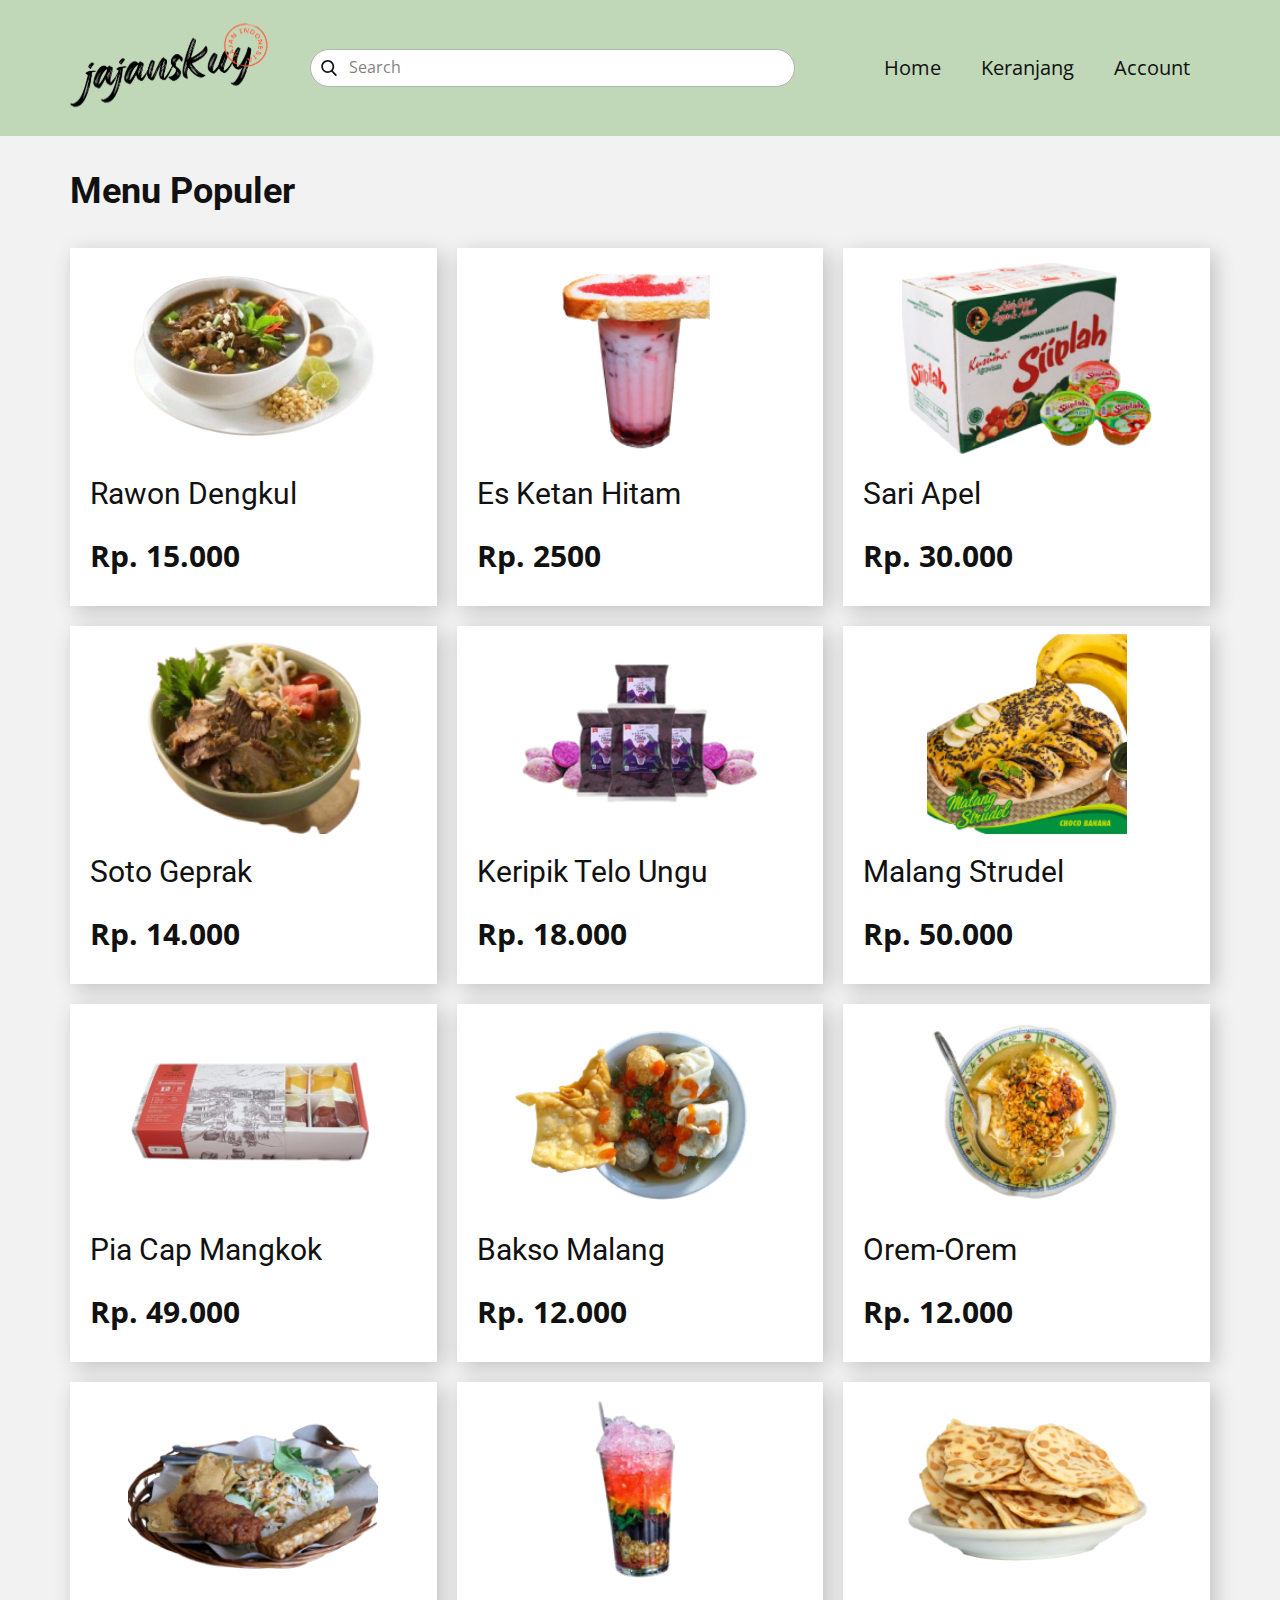
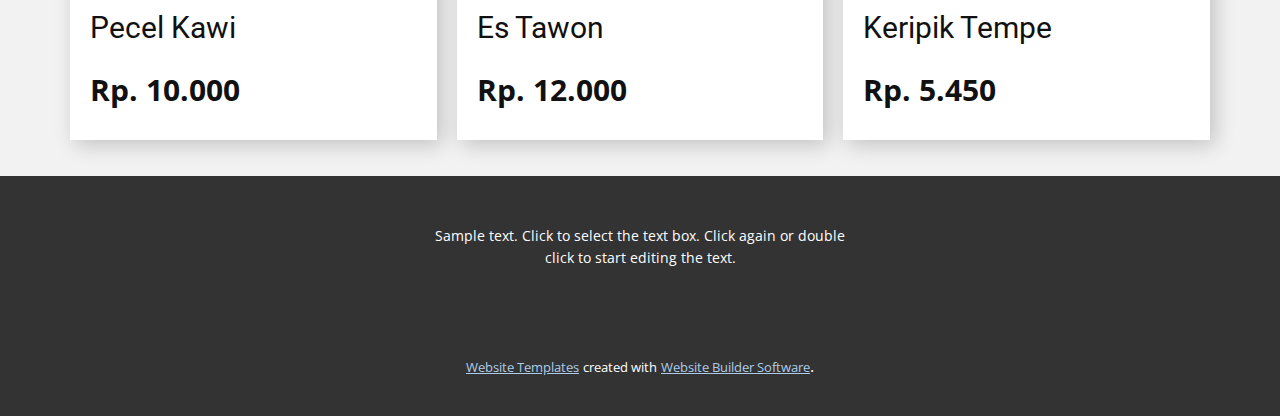
<file: Menu-Terlaris.html>
<!DOCTYPE html>
<html style="font-size: 16px;">
  <head>
    <meta name="viewport" content="width=device-width, initial-scale=1.0">
    <meta charset="utf-8">
    <meta name="keywords" content="Menu Populer">
    <meta name="description" content="">
    <meta name="page_type" content="np-template-header-footer-from-plugin">
    <title>Menu Terlaris</title>
    <link rel="stylesheet" href="nicepage.css" media="screen">
<link rel="stylesheet" href="Menu-Terlaris.css" media="screen">
    <script class="u-script" type="text/javascript" src="jquery.js" defer=""></script>
    <script class="u-script" type="text/javascript" src="nicepage.js" defer=""></script>
    <meta name="generator" content="Nicepage 4.0.3, nicepage.com">
    <link id="u-theme-google-font" rel="stylesheet" href="https://fonts.googleapis.com/css?family=Roboto:100,100i,300,300i,400,400i,500,500i,700,700i,900,900i|Open+Sans:300,300i,400,400i,600,600i,700,700i,800,800i">
    
    
    <script type="application/ld+json">{
		"@context": "http://schema.org",
		"@type": "Organization",
		"name": "",
		"logo": "images/2.svg"
}</script>
    <meta name="theme-color" content="#478ac9">
    <meta property="og:title" content="Menu Terlaris">
    <meta property="og:type" content="website">
  </head>
  <body class="u-body"><header class="u-clearfix u-custom-color-1 u-header u-sticky u-sticky-be63 u-header" id="sec-8e91"><div class="u-clearfix u-sheet u-sheet-1">
        <a href="https://nicepage.com" class="u-image u-logo u-image-1" data-image-width="150" data-image-height="68">
          <img src="images/2.svg" class="u-logo-image u-logo-image-1">
        </a>
        <nav class="u-menu u-menu-dropdown u-offcanvas u-menu-1">
          <div class="menu-collapse" style="font-size: 1.25rem; letter-spacing: 0px;">
            <a class="u-button-style u-custom-left-right-menu-spacing u-custom-padding-bottom u-custom-text-active-color u-custom-top-bottom-menu-spacing u-nav-link u-text-active-palette-1-base u-text-hover-palette-2-base" href="#">
              <svg><use xmlns:xlink="http://www.w3.org/1999/xlink" xlink:href="#menu-hamburger"></use></svg>
              <svg version="1.1" xmlns="http://www.w3.org/2000/svg" xmlns:xlink="http://www.w3.org/1999/xlink"><defs><symbol id="menu-hamburger" viewBox="0 0 16 16" style="width: 16px; height: 16px;"><rect y="1" width="16" height="2"></rect><rect y="7" width="16" height="2"></rect><rect y="13" width="16" height="2"></rect>
</symbol>
</defs></svg>
            </a>
          </div>
          <div class="u-custom-menu u-nav-container">
            <ul class="u-nav u-unstyled u-nav-1"><li class="u-nav-item"><a class="u-button-style u-nav-link u-text-active-white u-text-hover-palette-2-base" href="Home.html" style="padding: 10px 20px;">Home</a>
</li><li class="u-nav-item"><a class="u-button-style u-nav-link u-text-active-white u-text-hover-palette-2-base" style="padding: 10px 20px;">Keranjang</a>
</li><li class="u-nav-item"><a class="u-button-style u-nav-link u-text-active-white u-text-hover-palette-2-base" href="Account.html" style="padding: 10px 20px;">Account</a><div class="u-nav-popup"><ul class="u-h-spacing-20 u-nav u-unstyled u-v-spacing-10 u-nav-2"><li class="u-nav-item"><a class="u-button-style u-nav-link u-white" href="Sign-Up.html">Sign Up</a>
</li></ul>
</div>
</li></ul>
          </div>
          <div class="u-custom-menu u-nav-container-collapse">
            <div class="u-black u-container-style u-inner-container-layout u-opacity u-opacity-95 u-sidenav">
              <div class="u-inner-container-layout u-sidenav-overflow">
                <div class="u-menu-close"></div>
                <ul class="u-align-center u-nav u-popupmenu-items u-unstyled u-nav-3"><li class="u-nav-item"><a class="u-button-style u-nav-link" href="Home.html" style="padding: 10px 20px;">Home</a>
</li><li class="u-nav-item"><a class="u-button-style u-nav-link" style="padding: 10px 20px;">Keranjang</a>
</li><li class="u-nav-item"><a class="u-button-style u-nav-link" href="Account.html" style="padding: 10px 20px;">Account</a><div class="u-nav-popup"><ul class="u-h-spacing-20 u-nav u-unstyled u-v-spacing-10 u-nav-4"><li class="u-nav-item"><a class="u-button-style u-nav-link" href="Sign-Up.html">Sign Up</a>
</li></ul>
</div>
</li></ul>
              </div>
            </div>
            <div class="u-black u-menu-overlay u-opacity u-opacity-70"></div>
          </div>
        </nav>
        <form action="#" method="get" class="u-border-1 u-border-grey-30 u-radius-20 u-search u-search-left u-white u-search-1">
          <button class="u-search-button" type="submit">
            <span class="u-search-icon u-spacing-10">
              <svg class="u-svg-link" preserveAspectRatio="xMidYMin slice" viewBox="0 0 56.966 56.966"><use xmlns:xlink="http://www.w3.org/1999/xlink" xlink:href="#svg-4ac2"></use></svg>
              <svg xmlns="http://www.w3.org/2000/svg" xmlns:xlink="http://www.w3.org/1999/xlink" version="1.1" id="svg-4ac2" x="0px" y="0px" viewBox="0 0 56.966 56.966" style="enable-background:new 0 0 56.966 56.966;" xml:space="preserve" class="u-svg-content"><path d="M55.146,51.887L41.588,37.786c3.486-4.144,5.396-9.358,5.396-14.786c0-12.682-10.318-23-23-23s-23,10.318-23,23  s10.318,23,23,23c4.761,0,9.298-1.436,13.177-4.162l13.661,14.208c0.571,0.593,1.339,0.92,2.162,0.92  c0.779,0,1.518-0.297,2.079-0.837C56.255,54.982,56.293,53.08,55.146,51.887z M23.984,6c9.374,0,17,7.626,17,17s-7.626,17-17,17  s-17-7.626-17-17S14.61,6,23.984,6z"></path></svg>
            </span>
          </button>
          <input class="u-search-input" type="search" name="search" value="" placeholder="Search">
        </form>
      </div><style class="u-sticky-style" data-style-id="be63">.u-sticky-fixed.u-sticky-be63:before, .u-body.u-sticky-fixed .u-sticky-be63:before {
border-color: #404040 !important; border-width: 2px !important; borders: top right bottom left !important
}</style></header>
    <section class="u-clearfix u-grey-5 u-section-1" id="sec-b004">
      <div class="u-align-left u-clearfix u-sheet u-valign-middle u-sheet-1">
        <h2 class="u-text u-text-default u-text-1">Menu Populer</h2>
        <div class="u-expanded-width u-layout-grid u-list u-list-1">
          <div class="u-repeater u-repeater-1">
            <div class="u-container-style u-list-item u-repeater-item u-shape-rectangle u-white u-list-item-1">
              <div class="u-container-layout u-similar-container u-container-layout-1">
                <img class="u-image u-image-contain u-image-1" src="images/Rawon1.png" data-image-width="245" data-image-height="162">
                <h3 class="u-text u-text-default u-text-2">Rawon Dengkul</h3>
                <p class="u-text u-text-3">Rp. 15.000</p>
              </div>
            </div>
            <div class="u-container-style u-list-item u-repeater-item u-shape-rectangle u-white u-list-item-2">
              <div class="u-container-layout u-similar-container u-container-layout-2">
                <img class="u-image u-image-contain u-image-2" src="images/Esketan1.png" data-image-width="179" data-image-height="179">
                <h3 class="u-text u-text-default u-text-4">Es Ketan Hitam</h3>
                <p class="u-text u-text-5">Rp. 2500</p>
              </div>
            </div>
            <div class="u-container-style u-list-item u-repeater-item u-shape-rectangle u-white u-list-item-3">
              <div class="u-container-layout u-similar-container u-container-layout-3">
                <img class="u-image u-image-3" src="images/Siplah11.png" data-image-width="244" data-image-height="175">
                <h3 class="u-text u-text-default u-text-6">Sari Apel</h3>
                <p class="u-text u-text-7">Rp. 30.000</p>
              </div>
            </div>
            <div class="u-container-style u-list-item u-repeater-item u-shape-rectangle u-white u-list-item-4">
              <div class="u-container-layout u-similar-container u-container-layout-4">
                <img class="u-image u-image-4" src="images/Sotogeprak1.png" data-image-width="201" data-image-height="178">
                <h3 class="u-text u-text-default u-text-8">Soto Geprak</h3>
                <p class="u-text u-text-9">Rp. 14.000</p>
              </div>
            </div>
            <div class="u-container-style u-list-item u-repeater-item u-shape-rectangle u-white u-list-item-5">
              <div class="u-container-layout u-similar-container u-container-layout-5">
                <img class="u-image u-image-contain u-image-5" src="images/kripiktelo1.png" data-image-width="244" data-image-height="163">
                <h3 class="u-text u-text-default u-text-10">Keripik Telo Ungu</h3>
                <p class="u-text u-text-11">Rp. 18.000</p>
              </div>
            </div>
            <div class="u-container-style u-list-item u-repeater-item u-shape-rectangle u-white u-list-item-6">
              <div class="u-container-layout u-similar-container u-container-layout-6">
                <img class="u-image u-image-contain u-image-6" src="images/strudel1.png" data-image-width="178" data-image-height="178">
                <h3 class="u-text u-text-default u-text-12">Malang Strudel</h3>
                <p class="u-text u-text-13">Rp. 50.000</p>
              </div>
            </div>
            <div class="u-container-style u-list-item u-repeater-item u-shape-rectangle u-white u-list-item-7">
              <div class="u-container-layout u-similar-container u-container-layout-7">
                <img class="u-image u-image-contain u-image-7" src="images/piabox1.png" data-image-width="240" data-image-height="115">
                <h3 class="u-text u-text-default u-text-14">Pia Cap Mangkok</h3>
                <p class="u-text u-text-15">Rp. 49.000</p>
              </div>
            </div>
            <div class="u-container-style u-list-item u-repeater-item u-shape-rectangle u-white u-list-item-8">
              <div class="u-container-layout u-similar-container u-container-layout-8">
                <img class="u-image u-image-contain u-image-8" src="images/bakso11.png" data-image-width="235" data-image-height="178">
                <h3 class="u-text u-text-default u-text-16">Bakso Malang</h3>
                <p class="u-text u-text-17">Rp. 12.000</p>
              </div>
            </div>
            <div class="u-container-style u-list-item u-repeater-item u-shape-rectangle u-white u-list-item-9">
              <div class="u-container-layout u-similar-container u-container-layout-9">
                <img class="u-image u-image-contain u-image-9" src="images/orem1.png" data-image-width="178" data-image-height="178">
                <h3 class="u-text u-text-default u-text-18">Orem-Orem</h3>
                <p class="u-text u-text-19">Rp. 12.000</p>
              </div>
            </div>
            <div class="u-container-style u-list-item u-repeater-item u-shape-rectangle u-white u-list-item-10">
              <div class="u-container-layout u-similar-container u-container-layout-10">
                <img class="u-image u-image-contain u-image-10" src="images/pecel1.png" data-image-width="240" data-image-height="160">
                <h3 class="u-text u-text-default u-text-20">Pecel Kawi</h3>
                <p class="u-text u-text-21">Rp. 10.000</p>
              </div>
            </div>
            <div class="u-container-style u-list-item u-repeater-item u-shape-rectangle u-white u-list-item-11">
              <div class="u-container-layout u-similar-container u-container-layout-11">
                <img class="u-image u-image-contain u-image-11" src="images/tawon1.png" data-image-width="142" data-image-height="177">
                <h3 class="u-text u-text-default u-text-22">Es Tawon</h3>
                <p class="u-text u-text-23">Rp. 12.000</p>
              </div>
            </div>
            <div class="u-container-style u-list-item u-repeater-item u-shape-rectangle u-white u-list-item-12">
              <div class="u-container-layout u-similar-container u-container-layout-12">
                <img class="u-image u-image-contain u-image-12" src="images/kerpe1.png" data-image-width="244" data-image-height="146">
                <h3 class="u-text u-text-default u-text-24">Keripik Tempe</h3>
                <p class="u-text u-text-25">Rp. 5.450</p>
              </div>
            </div>
          </div>
        </div>
      </div>
    </section>
    
    
    <footer class="u-align-center u-clearfix u-footer u-grey-80 u-footer" id="sec-7a5f"><div class="u-clearfix u-sheet u-sheet-1">
        <p class="u-small-text u-text u-text-variant u-text-1">Sample text. Click to select the text box. Click again or double click to start editing the text.</p>
      </div></footer>
    <section class="u-backlink u-clearfix u-grey-80">
      <a class="u-link" href="https://nicepage.com/website-templates" target="_blank">
        <span>Website Templates</span>
      </a>
      <p class="u-text">
        <span>created with</span>
      </p>
      <a class="u-link" href="" target="_blank">
        <span>Website Builder Software</span>
      </a>. 
    </section>
  </body>
</html>
</file>
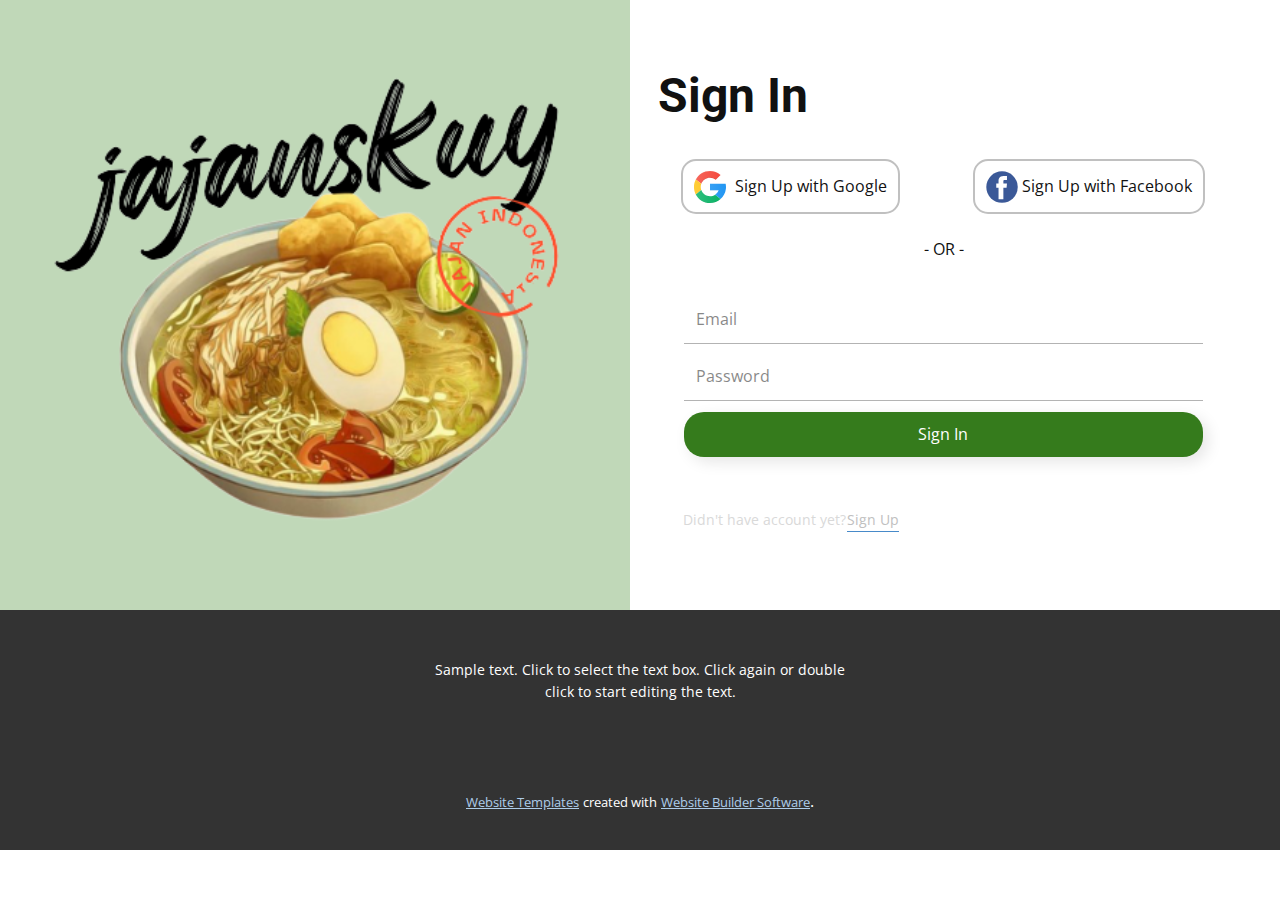
<file: Sign-In.html>
<!DOCTYPE html>
<html style="font-size: 16px;">
  <head>
    <meta name="viewport" content="width=device-width, initial-scale=1.0">
    <meta charset="utf-8">
    <meta name="keywords" content="Create Account">
    <meta name="description" content="">
    <meta name="page_type" content="np-template-header-footer-from-plugin">
    <title>Sign In</title>
    <link rel="stylesheet" href="nicepage.css" media="screen">
<link rel="stylesheet" href="Sign-In.css" media="screen">
    <script class="u-script" type="text/javascript" src="jquery.js" defer=""></script>
    <script class="u-script" type="text/javascript" src="nicepage.js" defer=""></script>
    <meta name="generator" content="Nicepage 4.0.3, nicepage.com">
    <link id="u-theme-google-font" rel="stylesheet" href="https://fonts.googleapis.com/css?family=Roboto:100,100i,300,300i,400,400i,500,500i,700,700i,900,900i|Open+Sans:300,300i,400,400i,600,600i,700,700i,800,800i">
    
    
    <script type="application/ld+json">{
		"@context": "http://schema.org",
		"@type": "Organization",
		"name": ""
}</script>
    <meta name="theme-color" content="#478ac9">
    <meta property="og:title" content="Sign In">
    <meta property="og:type" content="website">
  </head>
  <body class="u-body">
    <section class="u-align-left u-clearfix u-custom-color-1 u-section-1" id="sec-6b88">
      <div class="u-container-style u-expanded-height u-group u-shape-rectangle u-white u-group-1">
        <div class="u-container-layout u-container-layout-1">
          <h1 class="u-text u-text-1">Sign In</h1>
          <div class="u-border-2 u-border-grey-25 u-container-style u-group u-radius-15 u-shape-round u-group-2" data-href="gmail.com">
            <div class="u-container-layout u-container-layout-2">
              <div class="u-social-icons u-spacing-10 u-social-icons-1">
                <a class="u-social-url" target="_blank" title="Facebook" href=""><span class="u-icon u-social-facebook u-social-icon u-icon-1"><svg class="u-svg-link" preserveAspectRatio="xMidYMin slice" viewBox="0 0 112 112" style=""><use xmlns:xlink="http://www.w3.org/1999/xlink" xlink:href="#svg-4a0f"></use></svg><svg class="u-svg-content" viewBox="0 0 112 112" x="0" y="0" id="svg-4a0f"><circle fill="currentColor" cx="56.1" cy="56.1" r="55"></circle><path fill="#FFFFFF" d="M73.5,31.6h-9.1c-1.4,0-3.6,0.8-3.6,3.9v8.5h12.6L72,58.3H60.8v40.8H43.9V58.3h-8V43.9h8v-9.2
            c0-6.7,3.1-17,17-17h12.5v13.9H73.5z"></path></svg></span>
                </a>
              </div>
              <p class="u-text u-text-default u-text-2">Sign Up with Facebook</p>
            </div>
          </div>
          <div class="u-border-2 u-border-grey-25 u-container-style u-group u-radius-15 u-shape-round u-group-3" data-href="gmail.com">
            <div class="u-container-layout u-container-layout-3">
              <div class="u-social-icons u-spacing-10 u-social-icons-2">
                <a class="u-social-url" target="_blank" title="Custom" href=""><span class="u-icon u-social-custom u-social-icon u-icon-2"><svg class="u-svg-link" preserveAspectRatio="xMidYMin slice" viewBox="0 0 24 24" style=""><use xmlns:xlink="http://www.w3.org/1999/xlink" xlink:href="#svg-478e"></use></svg><svg class="u-svg-content" viewBox="0 0 24 24" id="svg-478e"><g><path d="M12,5c1.6167603,0,3.1012573,0.5535278,4.2863159,1.4740601l3.637146-3.4699707   C17.8087769,1.1399536,15.0406494,0,12,0C7.392395,0,3.3966675,2.5999146,1.3858032,6.4098511l4.0444336,3.1929321   C6.4099731,6.9193726,8.977478,5,12,5z" fill="#F44336"></path><path d="M23.8960571,13.5018311C23.9585571,13.0101929,24,12.508667,24,12   c0-0.8578491-0.093689-1.6931763-0.2647705-2.5H12v5h6.4862061c-0.5247192,1.3637695-1.4589844,2.5177612-2.6481934,3.319458   l4.0594482,3.204834C22.0493774,19.135437,23.5219727,16.4903564,23.8960571,13.5018311z" fill="#2196F3"></path><path d="M5,12c0-0.8434448,0.1568604-1.6483765,0.4302368-2.3972168L1.3858032,6.4098511   C0.5043335,8.0800171,0,9.9801636,0,12c0,1.9972534,0.4950562,3.8763428,1.3582153,5.532959l4.0495605-3.1970215   C5.1484375,13.6044312,5,12.8204346,5,12z" fill="#FFC107"></path><path d="M12,19c-3.0455322,0-5.6295776-1.9484863-6.5922241-4.6640625L1.3582153,17.532959   C3.3592529,21.3734741,7.369812,24,12,24c3.027771,0,5.7887573-1.1248169,7.8974609-2.975708l-4.0594482-3.204834   C14.7412109,18.5588989,13.4284058,19,12,19z" fill="#00B060"></path><path d="M12,23.75c-3.5316772,0-6.7072754-1.4571533-8.9524536-3.7786865C5.2453613,22.4378052,8.4364624,24,12,24   c3.5305786,0,6.6952515-1.5313721,8.8881226-3.9592285C18.6495972,22.324646,15.4981079,23.75,12,23.75z" opacity="0.1"></path><polygon opacity="0.1" points="12,14.25 12,14.5 18.4862061,14.5 18.587492,14.25  "></polygon><path d="M23.9944458,12.1470337C23.9952393,12.0977783,24,12.0493774,24,12   c0-0.0139771-0.0021973-0.0274658-0.0022583-0.0414429C23.9970703,12.0215454,23.9938965,12.0838013,23.9944458,12.1470337z" fill="#E6E6E6"></path><path d="M12,9.5v0.25h11.7855721c-0.0157471-0.0825195-0.0329475-0.1680908-0.0503426-0.25H12z" fill="#FFFFFF" opacity="0.2"></path><linearGradient gradientUnits="userSpaceOnUse" id="SVGID_1_" x1="0" x2="24" y1="12" y2="12"><stop offset="0" style="stop-color:#FFFFFF;stop-opacity:0.2"></stop><stop offset="1" style="stop-color:#FFFFFF;stop-opacity:0"></stop>
</linearGradient><path d="M23.7352295,9.5H12v5h6.4862061C17.4775391,17.121582,14.9771729,19,12,19   c-3.8659668,0-7-3.1340332-7-7c0-3.8660278,3.1340332-7,7-7c1.4018555,0,2.6939087,0.4306641,3.7885132,1.140686   c0.1675415,0.1088867,0.3403931,0.2111206,0.4978027,0.333374l3.637146-3.4699707L19.8414307,2.940979   C17.7369385,1.1170654,15.00354,0,12,0C5.3725586,0,0,5.3725586,0,12c0,6.6273804,5.3725586,12,12,12   c6.1176758,0,11.1554565-4.5812378,11.8960571-10.4981689C23.9585571,13.0101929,24,12.508667,24,12   C24,11.1421509,23.906311,10.3068237,23.7352295,9.5z" fill="url(#SVGID_1_)"></path><path d="M15.7885132,5.890686C14.6939087,5.1806641,13.4018555,4.75,12,4.75c-3.8659668,0-7,3.1339722-7,7   c0,0.0421753,0.0005674,0.0751343,0.0012999,0.1171875C5.0687437,8.0595093,8.1762085,5,12,5   c1.4018555,0,2.6939087,0.4306641,3.7885132,1.140686c0.1675415,0.1088867,0.3403931,0.2111206,0.4978027,0.333374   l3.637146-3.4699707l-3.637146,3.2199707C16.1289062,6.1018066,15.9560547,5.9995728,15.7885132,5.890686z" opacity="0.1"></path><path d="M12,0.25c2.9750366,0,5.6829224,1.0983887,7.7792969,2.8916016l0.144165-0.1375122   l-0.110014-0.0958166C17.7089558,1.0843592,15.00354,0,12,0C5.3725586,0,0,5.3725586,0,12   c0,0.0421753,0.0058594,0.0828857,0.0062866,0.125C0.0740356,5.5558472,5.4147339,0.25,12,0.25z" fill="#FFFFFF" opacity="0.2"></path>
</g></svg></span>
                </a>
              </div>
              <p class="u-text u-text-default u-text-3">Sign Up with Google</p>
            </div>
          </div>
          <p class="u-align-center u-text u-text-4">- OR -</p>
          <div class="u-form u-form-1">
            <form action="#" method="POST" class="u-clearfix u-form-spacing-10 u-form-vertical u-inner-form" source="custom" name="form" style="padding: 26px;">
              <div class="u-form-email u-form-group">
                <label for="email-090d" class="u-form-control-hidden u-label u-text-palette-4-light-2"></label>
                <input type="email" placeholder="Email" id="email-090d" name="email" class="u-border-1 u-border-grey-30 u-border-no-left u-border-no-right u-border-no-top u-input u-input-rectangle u-white" required="">
              </div>
              <div class="u-form-group u-form-group-2">
                <label for="text-9102" class="u-form-control-hidden u-label u-text-palette-4-light-2"></label>
                <input type="text" placeholder="Password" id="text-9102" name="password" class="u-border-1 u-border-grey-30 u-border-no-left u-border-no-right u-border-no-top u-input u-input-rectangle u-white">
              </div>
              <div class="u-align-center u-form-group u-form-submit">
                <a href="#" class="u-border-none u-btn u-btn-round u-btn-submit u-button-style u-custom-color-2 u-radius-20 u-text-body-alt-color u-btn-1">Sign In</a>
                <input type="submit" value="submit" class="u-form-control-hidden">
              </div>
              <div class="u-form-send-message u-form-send-success"> Thank you! Your message has been sent. </div>
              <div class="u-form-send-error u-form-send-message"> Unable to send your message. Please fix errors then try again. </div>
              <input type="hidden" value="" name="recaptchaResponse">
            </form>
          </div>
          <p class="u-align-left u-text u-text-grey-15 u-text-5">Didn't have account yet?</p>
          <a href="https://nicepage.com/c/sale-html-templates" class="u-active-none u-border-1 u-border-active-palette-2-dark-1 u-border-hover-palette-2-base u-border-palette-1-base u-btn u-button-style u-hover-none u-none u-text-grey-25 u-text-hover-black u-btn-2">Sign Up</a>
        </div>
      </div>
      <img class="u-image u-image-default u-image-1" src="images/11.svg" alt="" data-image-width="371" data-image-height="329">
    </section>
    
    
    <footer class="u-align-center u-clearfix u-footer u-grey-80 u-footer" id="sec-7a5f"><div class="u-clearfix u-sheet u-sheet-1">
        <p class="u-small-text u-text u-text-variant u-text-1">Sample text. Click to select the text box. Click again or double click to start editing the text.</p>
      </div></footer>
    <section class="u-backlink u-clearfix u-grey-80">
      <a class="u-link" href="https://nicepage.com/website-templates" target="_blank">
        <span>Website Templates</span>
      </a>
      <p class="u-text">
        <span>created with</span>
      </p>
      <a class="u-link" href="" target="_blank">
        <span>Website Builder Software</span>
      </a>. 
    </section>
  </body>
</html>
</file>
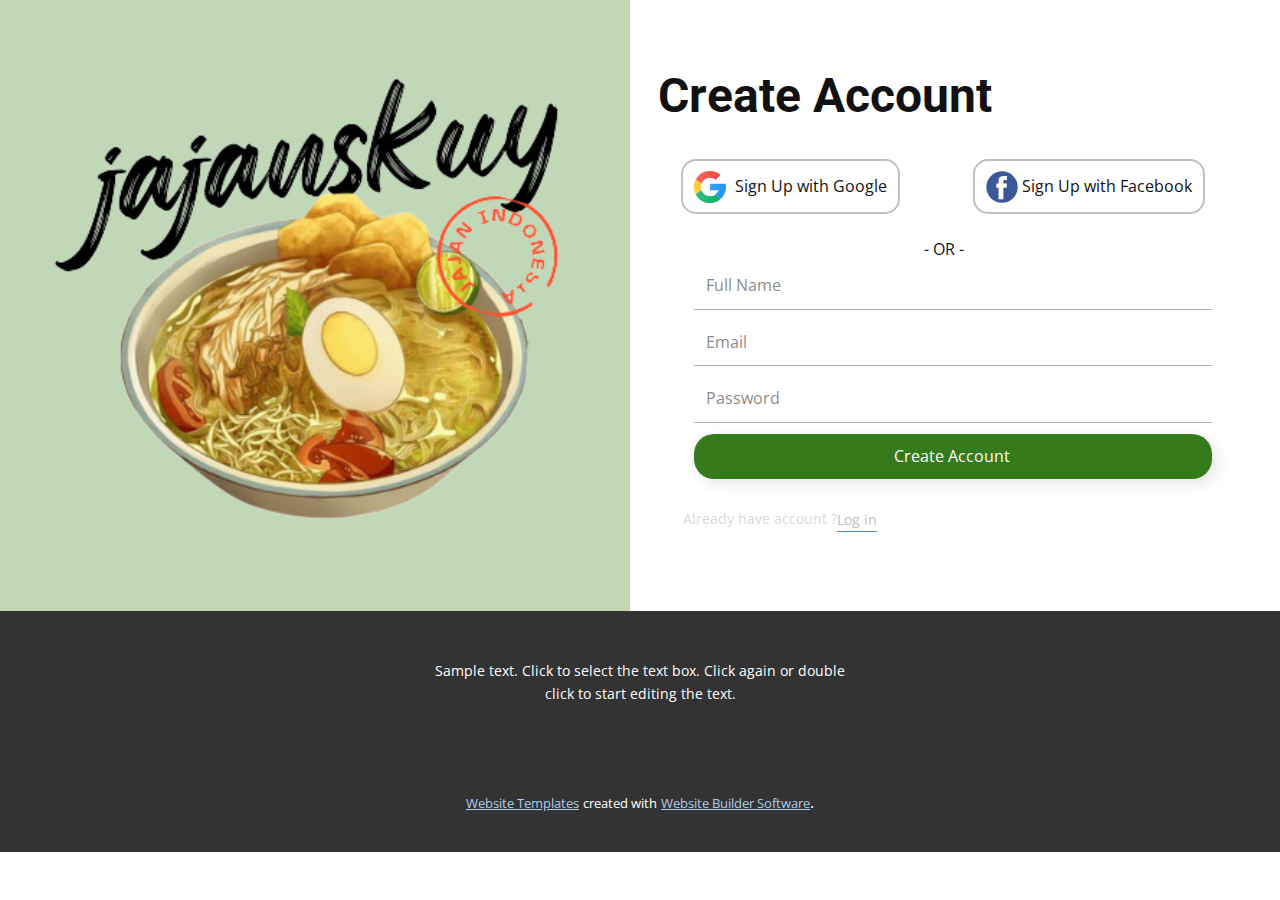
<file: Sign-Up.html>
<!DOCTYPE html>
<html style="font-size: 16px;">
  <head>
    <meta name="viewport" content="width=device-width, initial-scale=1.0">
    <meta charset="utf-8">
    <meta name="keywords" content="Create Account">
    <meta name="description" content="">
    <meta name="page_type" content="np-template-header-footer-from-plugin">
    <title>Sign Up</title>
    <link rel="stylesheet" href="nicepage.css" media="screen">
<link rel="stylesheet" href="Sign-Up.css" media="screen">
    <script class="u-script" type="text/javascript" src="jquery.js" defer=""></script>
    <script class="u-script" type="text/javascript" src="nicepage.js" defer=""></script>
    <meta name="generator" content="Nicepage 4.0.3, nicepage.com">
    <link id="u-theme-google-font" rel="stylesheet" href="https://fonts.googleapis.com/css?family=Roboto:100,100i,300,300i,400,400i,500,500i,700,700i,900,900i|Open+Sans:300,300i,400,400i,600,600i,700,700i,800,800i">
    
    
    <script type="application/ld+json">{
		"@context": "http://schema.org",
		"@type": "Organization",
		"name": ""
}</script>
    <meta name="theme-color" content="#478ac9">
    <meta property="og:title" content="Sign Up">
    <meta property="og:type" content="website">
  </head>
  <body class="u-body">
    <section class="u-align-left u-clearfix u-custom-color-1 u-section-1" id="sec-baa6">
      <div class="u-container-style u-expanded-height u-group u-shape-rectangle u-white u-group-1">
        <div class="u-container-layout u-container-layout-1">
          <h1 class="u-text u-text-1">Create Account</h1>
          <div class="u-border-2 u-border-grey-25 u-container-style u-group u-radius-15 u-shape-round u-group-2" data-href="gmail.com">
            <div class="u-container-layout u-container-layout-2">
              <div class="u-social-icons u-spacing-10 u-social-icons-1">
                <a class="u-social-url" target="_blank" title="Facebook" href=""><span class="u-icon u-social-facebook u-social-icon u-icon-1"><svg class="u-svg-link" preserveAspectRatio="xMidYMin slice" viewBox="0 0 112 112" style=""><use xmlns:xlink="http://www.w3.org/1999/xlink" xlink:href="#svg-4a0f"></use></svg><svg class="u-svg-content" viewBox="0 0 112 112" x="0" y="0" id="svg-4a0f"><circle fill="currentColor" cx="56.1" cy="56.1" r="55"></circle><path fill="#FFFFFF" d="M73.5,31.6h-9.1c-1.4,0-3.6,0.8-3.6,3.9v8.5h12.6L72,58.3H60.8v40.8H43.9V58.3h-8V43.9h8v-9.2
            c0-6.7,3.1-17,17-17h12.5v13.9H73.5z"></path></svg></span>
                </a>
              </div>
              <p class="u-text u-text-default u-text-2">Sign Up with Facebook</p>
            </div>
          </div>
          <div class="u-border-2 u-border-grey-25 u-container-style u-group u-radius-15 u-shape-round u-group-3" data-href="gmail.com">
            <div class="u-container-layout u-container-layout-3">
              <div class="u-social-icons u-spacing-10 u-social-icons-2">
                <a class="u-social-url" target="_blank" title="Custom" href=""><span class="u-icon u-social-custom u-social-icon u-icon-2"><svg class="u-svg-link" preserveAspectRatio="xMidYMin slice" viewBox="0 0 24 24" style=""><use xmlns:xlink="http://www.w3.org/1999/xlink" xlink:href="#svg-478e"></use></svg><svg class="u-svg-content" viewBox="0 0 24 24" id="svg-478e"><g><path d="M12,5c1.6167603,0,3.1012573,0.5535278,4.2863159,1.4740601l3.637146-3.4699707   C17.8087769,1.1399536,15.0406494,0,12,0C7.392395,0,3.3966675,2.5999146,1.3858032,6.4098511l4.0444336,3.1929321   C6.4099731,6.9193726,8.977478,5,12,5z" fill="#F44336"></path><path d="M23.8960571,13.5018311C23.9585571,13.0101929,24,12.508667,24,12   c0-0.8578491-0.093689-1.6931763-0.2647705-2.5H12v5h6.4862061c-0.5247192,1.3637695-1.4589844,2.5177612-2.6481934,3.319458   l4.0594482,3.204834C22.0493774,19.135437,23.5219727,16.4903564,23.8960571,13.5018311z" fill="#2196F3"></path><path d="M5,12c0-0.8434448,0.1568604-1.6483765,0.4302368-2.3972168L1.3858032,6.4098511   C0.5043335,8.0800171,0,9.9801636,0,12c0,1.9972534,0.4950562,3.8763428,1.3582153,5.532959l4.0495605-3.1970215   C5.1484375,13.6044312,5,12.8204346,5,12z" fill="#FFC107"></path><path d="M12,19c-3.0455322,0-5.6295776-1.9484863-6.5922241-4.6640625L1.3582153,17.532959   C3.3592529,21.3734741,7.369812,24,12,24c3.027771,0,5.7887573-1.1248169,7.8974609-2.975708l-4.0594482-3.204834   C14.7412109,18.5588989,13.4284058,19,12,19z" fill="#00B060"></path><path d="M12,23.75c-3.5316772,0-6.7072754-1.4571533-8.9524536-3.7786865C5.2453613,22.4378052,8.4364624,24,12,24   c3.5305786,0,6.6952515-1.5313721,8.8881226-3.9592285C18.6495972,22.324646,15.4981079,23.75,12,23.75z" opacity="0.1"></path><polygon opacity="0.1" points="12,14.25 12,14.5 18.4862061,14.5 18.587492,14.25  "></polygon><path d="M23.9944458,12.1470337C23.9952393,12.0977783,24,12.0493774,24,12   c0-0.0139771-0.0021973-0.0274658-0.0022583-0.0414429C23.9970703,12.0215454,23.9938965,12.0838013,23.9944458,12.1470337z" fill="#E6E6E6"></path><path d="M12,9.5v0.25h11.7855721c-0.0157471-0.0825195-0.0329475-0.1680908-0.0503426-0.25H12z" fill="#FFFFFF" opacity="0.2"></path><linearGradient gradientUnits="userSpaceOnUse" id="SVGID_1_" x1="0" x2="24" y1="12" y2="12"><stop offset="0" style="stop-color:#FFFFFF;stop-opacity:0.2"></stop><stop offset="1" style="stop-color:#FFFFFF;stop-opacity:0"></stop>
</linearGradient><path d="M23.7352295,9.5H12v5h6.4862061C17.4775391,17.121582,14.9771729,19,12,19   c-3.8659668,0-7-3.1340332-7-7c0-3.8660278,3.1340332-7,7-7c1.4018555,0,2.6939087,0.4306641,3.7885132,1.140686   c0.1675415,0.1088867,0.3403931,0.2111206,0.4978027,0.333374l3.637146-3.4699707L19.8414307,2.940979   C17.7369385,1.1170654,15.00354,0,12,0C5.3725586,0,0,5.3725586,0,12c0,6.6273804,5.3725586,12,12,12   c6.1176758,0,11.1554565-4.5812378,11.8960571-10.4981689C23.9585571,13.0101929,24,12.508667,24,12   C24,11.1421509,23.906311,10.3068237,23.7352295,9.5z" fill="url(#SVGID_1_)"></path><path d="M15.7885132,5.890686C14.6939087,5.1806641,13.4018555,4.75,12,4.75c-3.8659668,0-7,3.1339722-7,7   c0,0.0421753,0.0005674,0.0751343,0.0012999,0.1171875C5.0687437,8.0595093,8.1762085,5,12,5   c1.4018555,0,2.6939087,0.4306641,3.7885132,1.140686c0.1675415,0.1088867,0.3403931,0.2111206,0.4978027,0.333374   l3.637146-3.4699707l-3.637146,3.2199707C16.1289062,6.1018066,15.9560547,5.9995728,15.7885132,5.890686z" opacity="0.1"></path><path d="M12,0.25c2.9750366,0,5.6829224,1.0983887,7.7792969,2.8916016l0.144165-0.1375122   l-0.110014-0.0958166C17.7089558,1.0843592,15.00354,0,12,0C5.3725586,0,0,5.3725586,0,12   c0,0.0421753,0.0058594,0.0828857,0.0062866,0.125C0.0740356,5.5558472,5.4147339,0.25,12,0.25z" fill="#FFFFFF" opacity="0.2"></path>
</g></svg></span>
                </a>
              </div>
              <p class="u-text u-text-default u-text-3">Sign Up with Google</p>
            </div>
          </div>
          <p class="u-align-center u-text u-text-4">- OR -</p>
          <p class="u-align-left u-text u-text-grey-15 u-text-5">Already have account ?</p>
          <a href="https://nicepage.com/c/sale-html-templates" class="u-active-none u-border-1 u-border-active-palette-2-dark-1 u-border-hover-palette-2-base u-border-palette-1-base u-btn u-button-style u-hover-none u-none u-text-grey-25 u-text-hover-black u-btn-1">Log in</a>
        </div>
      </div>
      <img class="u-image u-image-default u-image-1" src="images/1.svg" alt="" data-image-width="371" data-image-height="329">
      <div class="u-form u-form-1">
        <form action="#" method="POST" class="u-clearfix u-form-spacing-10 u-form-vertical u-inner-form" source="custom" name="form" style="padding: 26px;">
          <div class="u-form-group u-form-name">
            <label for="name-090d" class="u-form-control-hidden u-label u-text-palette-4-light-2"></label>
            <input type="text" placeholder="Full Name" id="name-090d" name="name" class="u-border-1 u-border-grey-30 u-border-no-left u-border-no-right u-border-no-top u-input u-input-rectangle u-white" required="">
          </div>
          <div class="u-form-email u-form-group">
            <label for="email-090d" class="u-form-control-hidden u-label u-text-palette-4-light-2"></label>
            <input type="email" placeholder="Email" id="email-090d" name="email" class="u-border-1 u-border-grey-30 u-border-no-left u-border-no-right u-border-no-top u-input u-input-rectangle u-white" required="">
          </div>
          <div class="u-form-group u-form-group-3">
            <label for="text-9102" class="u-form-control-hidden u-label u-text-palette-4-light-2"></label>
            <input type="text" placeholder="Password" id="text-9102" name="password" class="u-border-1 u-border-grey-30 u-border-no-left u-border-no-right u-border-no-top u-input u-input-rectangle u-white">
          </div>
          <div class="u-align-center u-form-group u-form-submit">
            <a href="#" class="u-border-none u-btn u-btn-round u-btn-submit u-button-style u-custom-color-2 u-radius-20 u-text-body-alt-color u-btn-2">Create Account</a>
            <input type="submit" value="submit" class="u-form-control-hidden">
          </div>
          <div class="u-form-send-message u-form-send-success"> Thank you! Your message has been sent. </div>
          <div class="u-form-send-error u-form-send-message"> Unable to send your message. Please fix errors then try again. </div>
          <input type="hidden" value="" name="recaptchaResponse">
        </form>
      </div>
    </section>
    
    
    <footer class="u-align-center u-clearfix u-footer u-grey-80 u-footer" id="sec-7a5f"><div class="u-clearfix u-sheet u-sheet-1">
        <p class="u-small-text u-text u-text-variant u-text-1">Sample text. Click to select the text box. Click again or double click to start editing the text.</p>
      </div></footer>
    <section class="u-backlink u-clearfix u-grey-80">
      <a class="u-link" href="https://nicepage.com/website-templates" target="_blank">
        <span>Website Templates</span>
      </a>
      <p class="u-text">
        <span>created with</span>
      </p>
      <a class="u-link" href="" target="_blank">
        <span>Website Builder Software</span>
      </a>. 
    </section>
  </body>
</html>
</file>
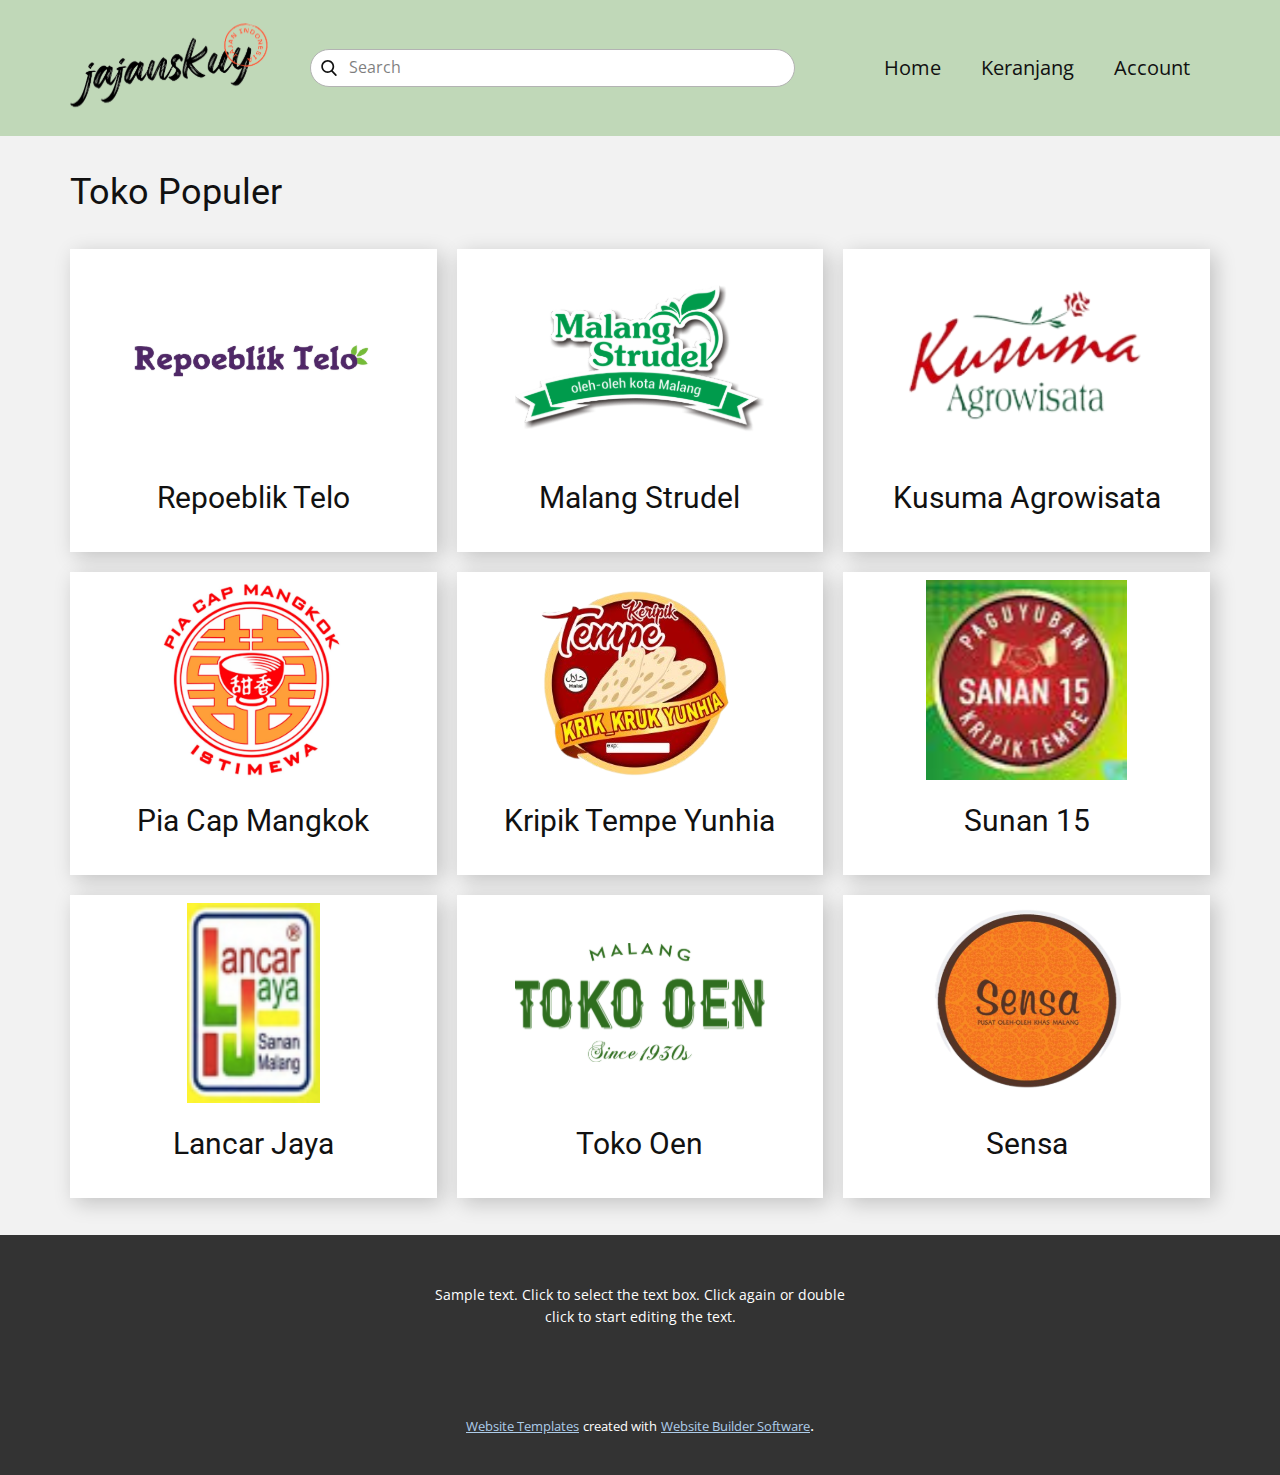
<file: Toko-Populer.html>
<!DOCTYPE html>
<html style="font-size: 16px;">
  <head>
    <meta name="viewport" content="width=device-width, initial-scale=1.0">
    <meta charset="utf-8">
    <meta name="keywords" content="Toko Populer">
    <meta name="description" content="">
    <meta name="page_type" content="np-template-header-footer-from-plugin">
    <title>Toko Populer</title>
    <link rel="stylesheet" href="nicepage.css" media="screen">
<link rel="stylesheet" href="Toko-Populer.css" media="screen">
    <script class="u-script" type="text/javascript" src="jquery.js" defer=""></script>
    <script class="u-script" type="text/javascript" src="nicepage.js" defer=""></script>
    <meta name="generator" content="Nicepage 4.0.3, nicepage.com">
    <link id="u-theme-google-font" rel="stylesheet" href="https://fonts.googleapis.com/css?family=Roboto:100,100i,300,300i,400,400i,500,500i,700,700i,900,900i|Open+Sans:300,300i,400,400i,600,600i,700,700i,800,800i">
    
    
    <script type="application/ld+json">{
		"@context": "http://schema.org",
		"@type": "Organization",
		"name": "",
		"logo": "images/2.svg"
}</script>
    <meta name="theme-color" content="#478ac9">
    <meta property="og:title" content="Toko Populer">
    <meta property="og:type" content="website">
  </head>
  <body class="u-body"><header class="u-clearfix u-custom-color-1 u-header u-sticky u-sticky-be63 u-header" id="sec-8e91"><div class="u-clearfix u-sheet u-sheet-1">
        <a href="https://nicepage.com" class="u-image u-logo u-image-1" data-image-width="150" data-image-height="68">
          <img src="images/2.svg" class="u-logo-image u-logo-image-1">
        </a>
        <nav class="u-menu u-menu-dropdown u-offcanvas u-menu-1">
          <div class="menu-collapse" style="font-size: 1.25rem; letter-spacing: 0px;">
            <a class="u-button-style u-custom-left-right-menu-spacing u-custom-padding-bottom u-custom-text-active-color u-custom-top-bottom-menu-spacing u-nav-link u-text-active-palette-1-base u-text-hover-palette-2-base" href="#">
              <svg><use xmlns:xlink="http://www.w3.org/1999/xlink" xlink:href="#menu-hamburger"></use></svg>
              <svg version="1.1" xmlns="http://www.w3.org/2000/svg" xmlns:xlink="http://www.w3.org/1999/xlink"><defs><symbol id="menu-hamburger" viewBox="0 0 16 16" style="width: 16px; height: 16px;"><rect y="1" width="16" height="2"></rect><rect y="7" width="16" height="2"></rect><rect y="13" width="16" height="2"></rect>
</symbol>
</defs></svg>
            </a>
          </div>
          <div class="u-custom-menu u-nav-container">
            <ul class="u-nav u-unstyled u-nav-1"><li class="u-nav-item"><a class="u-button-style u-nav-link u-text-active-white u-text-hover-palette-2-base" href="Home.html" style="padding: 10px 20px;">Home</a>
</li><li class="u-nav-item"><a class="u-button-style u-nav-link u-text-active-white u-text-hover-palette-2-base" style="padding: 10px 20px;">Keranjang</a>
</li><li class="u-nav-item"><a class="u-button-style u-nav-link u-text-active-white u-text-hover-palette-2-base" href="Account.html" style="padding: 10px 20px;">Account</a><div class="u-nav-popup"><ul class="u-h-spacing-20 u-nav u-unstyled u-v-spacing-10 u-nav-2"><li class="u-nav-item"><a class="u-button-style u-nav-link u-white" href="Sign-Up.html">Sign Up</a>
</li></ul>
</div>
</li></ul>
          </div>
          <div class="u-custom-menu u-nav-container-collapse">
            <div class="u-black u-container-style u-inner-container-layout u-opacity u-opacity-95 u-sidenav">
              <div class="u-inner-container-layout u-sidenav-overflow">
                <div class="u-menu-close"></div>
                <ul class="u-align-center u-nav u-popupmenu-items u-unstyled u-nav-3"><li class="u-nav-item"><a class="u-button-style u-nav-link" href="Home.html" style="padding: 10px 20px;">Home</a>
</li><li class="u-nav-item"><a class="u-button-style u-nav-link" style="padding: 10px 20px;">Keranjang</a>
</li><li class="u-nav-item"><a class="u-button-style u-nav-link" href="Account.html" style="padding: 10px 20px;">Account</a><div class="u-nav-popup"><ul class="u-h-spacing-20 u-nav u-unstyled u-v-spacing-10 u-nav-4"><li class="u-nav-item"><a class="u-button-style u-nav-link" href="Sign-Up.html">Sign Up</a>
</li></ul>
</div>
</li></ul>
              </div>
            </div>
            <div class="u-black u-menu-overlay u-opacity u-opacity-70"></div>
          </div>
        </nav>
        <form action="#" method="get" class="u-border-1 u-border-grey-30 u-radius-20 u-search u-search-left u-white u-search-1">
          <button class="u-search-button" type="submit">
            <span class="u-search-icon u-spacing-10">
              <svg class="u-svg-link" preserveAspectRatio="xMidYMin slice" viewBox="0 0 56.966 56.966"><use xmlns:xlink="http://www.w3.org/1999/xlink" xlink:href="#svg-4ac2"></use></svg>
              <svg xmlns="http://www.w3.org/2000/svg" xmlns:xlink="http://www.w3.org/1999/xlink" version="1.1" id="svg-4ac2" x="0px" y="0px" viewBox="0 0 56.966 56.966" style="enable-background:new 0 0 56.966 56.966;" xml:space="preserve" class="u-svg-content"><path d="M55.146,51.887L41.588,37.786c3.486-4.144,5.396-9.358,5.396-14.786c0-12.682-10.318-23-23-23s-23,10.318-23,23  s10.318,23,23,23c4.761,0,9.298-1.436,13.177-4.162l13.661,14.208c0.571,0.593,1.339,0.92,2.162,0.92  c0.779,0,1.518-0.297,2.079-0.837C56.255,54.982,56.293,53.08,55.146,51.887z M23.984,6c9.374,0,17,7.626,17,17s-7.626,17-17,17  s-17-7.626-17-17S14.61,6,23.984,6z"></path></svg>
            </span>
          </button>
          <input class="u-search-input" type="search" name="search" value="" placeholder="Search">
        </form>
      </div><style class="u-sticky-style" data-style-id="be63">.u-sticky-fixed.u-sticky-be63:before, .u-body.u-sticky-fixed .u-sticky-be63:before {
border-color: #404040 !important; border-width: 2px !important; borders: top right bottom left !important
}</style></header>
    <section class="u-clearfix u-grey-5 u-section-1" id="sec-937d">
      <div class="u-align-left u-clearfix u-sheet u-valign-middle u-sheet-1">
        <h2 class="u-text u-text-default u-text-1">Toko Populer</h2>
        <div class="u-expanded-width u-layout-grid u-list u-list-1">
          <div class="u-repeater u-repeater-1">
            <div class="u-container-style u-list-item u-repeater-item u-shape-rectangle u-white u-list-item-1" data-href="Toko-Seseorang.html" data-page-id="65106111">
              <div class="u-container-layout u-similar-container u-container-layout-1">
                <img class="u-image u-image-contain u-image-1" src="images/image37.svg" data-image-width="243" data-image-height="52">
                <h3 class="u-text u-text-default u-text-2">Repoeblik Telo</h3>
              </div>
            </div>
            <div class="u-container-style u-list-item u-repeater-item u-shape-rectangle u-white u-list-item-2">
              <div class="u-container-layout u-similar-container u-container-layout-2">
                <img class="u-image u-image-contain u-image-2" src="images/image28.svg" data-image-width="174" data-image-height="110">
                <h3 class="u-text u-text-default u-text-3">Malang Strudel</h3>
              </div>
            </div>
            <div class="u-container-style u-list-item u-repeater-item u-shape-rectangle u-white u-list-item-3">
              <div class="u-container-layout u-similar-container u-container-layout-3">
                <img class="u-image u-image-contain u-image-3" src="images/image25.svg" data-image-width="199" data-image-height="110">
                <h3 class="u-text u-text-default u-text-4">Kusuma Agrowisata</h3>
              </div>
            </div>
            <div class="u-container-style u-list-item u-repeater-item u-shape-rectangle u-white u-list-item-4">
              <div class="u-container-layout u-similar-container u-container-layout-4">
                <img class="u-image u-image-contain u-image-4" src="images/image27.svg" data-image-width="150" data-image-height="150">
                <h3 class="u-text u-text-default u-text-5">Pia Cap Mangkok</h3>
              </div>
            </div>
            <div class="u-container-style u-list-item u-repeater-item u-shape-rectangle u-white u-list-item-5">
              <div class="u-container-layout u-similar-container u-container-layout-5">
                <img class="u-image u-image-contain u-image-5" src="images/image30.svg" data-image-width="181" data-image-height="182">
                <h3 class="u-text u-text-default u-text-6">Kripik Tempe Yunhia</h3>
              </div>
            </div>
            <div class="u-container-style u-list-item u-repeater-item u-shape-rectangle u-white u-list-item-6">
              <div class="u-container-layout u-similar-container u-container-layout-6">
                <img class="u-image u-image-contain u-image-6" src="images/image31.svg" data-image-width="150" data-image-height="149">
                <h3 class="u-text u-text-default u-text-7">Sunan 15</h3>
              </div>
            </div>
            <div class="u-container-style u-list-item u-repeater-item u-shape-rectangle u-white u-list-item-7">
              <div class="u-container-layout u-similar-container u-container-layout-7">
                <img class="u-image u-image-contain u-image-7" src="images/image32.svg" data-image-width="99" data-image-height="150">
                <h3 class="u-text u-text-default u-text-8">Lancar Jaya</h3>
              </div>
            </div>
            <div class="u-container-style u-list-item u-repeater-item u-shape-rectangle u-white u-list-item-8">
              <div class="u-container-layout u-similar-container u-container-layout-8">
                <img class="u-image u-image-contain u-image-8" src="images/tokooen.svg" data-image-width="192" data-image-height="91">
                <h3 class="u-text u-text-default u-text-9">Toko Oen</h3>
              </div>
            </div>
            <div class="u-container-style u-list-item u-repeater-item u-shape-rectangle u-white u-list-item-9">
              <div class="u-container-layout u-similar-container u-container-layout-9">
                <img class="u-image u-image-contain u-image-9" src="images/image41.svg" data-image-width="180" data-image-height="176">
                <h3 class="u-text u-text-default u-text-10">Sensa</h3>
              </div>
            </div>
          </div>
        </div>
      </div>
    </section>
    
    
    <footer class="u-align-center u-clearfix u-footer u-grey-80 u-footer" id="sec-7a5f"><div class="u-clearfix u-sheet u-sheet-1">
        <p class="u-small-text u-text u-text-variant u-text-1">Sample text. Click to select the text box. Click again or double click to start editing the text.</p>
      </div></footer>
    <section class="u-backlink u-clearfix u-grey-80">
      <a class="u-link" href="https://nicepage.com/website-templates" target="_blank">
        <span>Website Templates</span>
      </a>
      <p class="u-text">
        <span>created with</span>
      </p>
      <a class="u-link" href="" target="_blank">
        <span>Website Builder Software</span>
      </a>. 
    </section>
  </body>
</html>
</file>
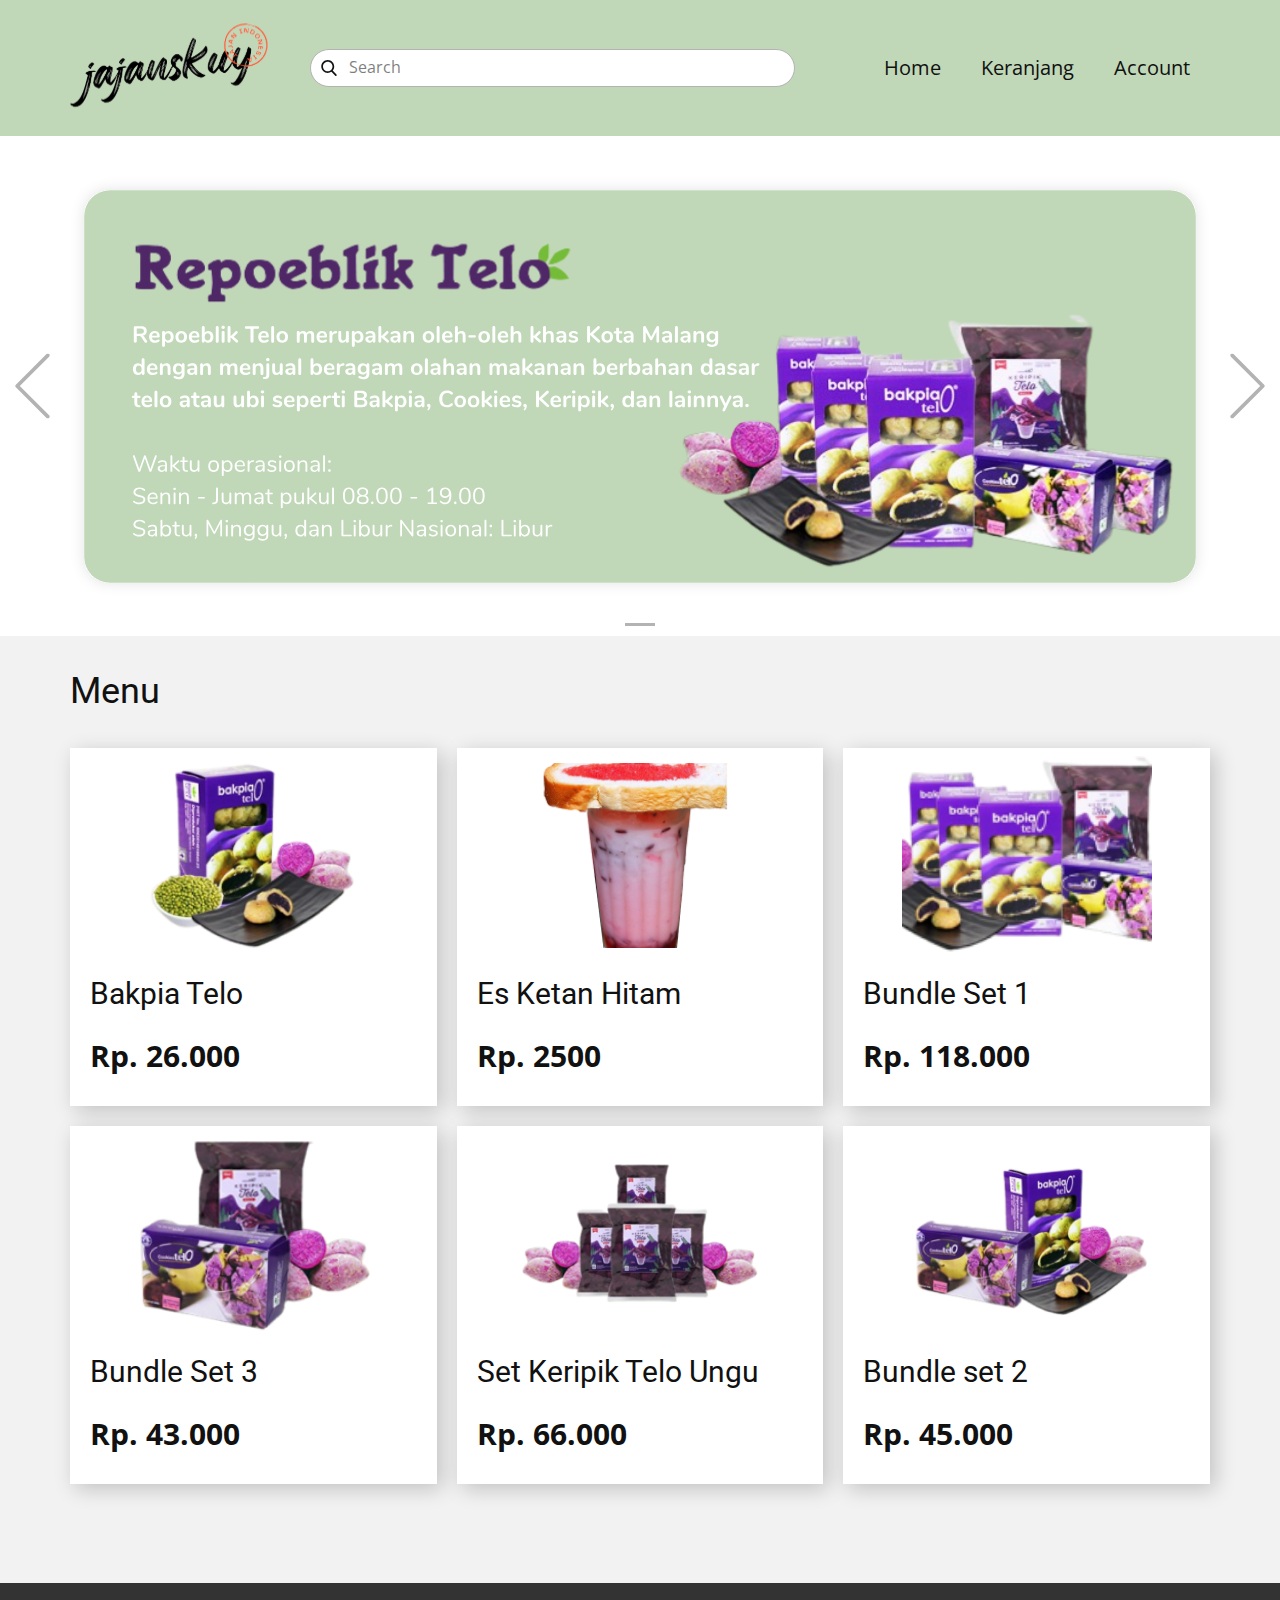
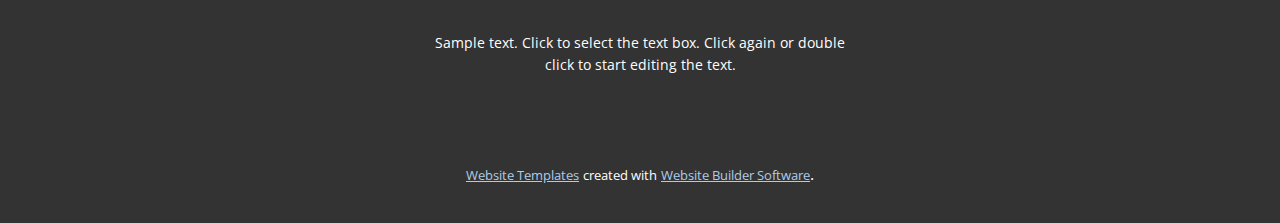
<file: Toko-Seseorang.html>
<!DOCTYPE html>
<html style="font-size: 16px;">
  <head>
    <meta name="viewport" content="width=device-width, initial-scale=1.0">
    <meta charset="utf-8">
    <meta name="keywords" content="Menu">
    <meta name="description" content="">
    <meta name="page_type" content="np-template-header-footer-from-plugin">
    <title>Toko Seseorang</title>
    <link rel="stylesheet" href="nicepage.css" media="screen">
<link rel="stylesheet" href="Toko-Seseorang.css" media="screen">
    <script class="u-script" type="text/javascript" src="jquery.js" defer=""></script>
    <script class="u-script" type="text/javascript" src="nicepage.js" defer=""></script>
    <meta name="generator" content="Nicepage 4.0.3, nicepage.com">
    <link id="u-theme-google-font" rel="stylesheet" href="https://fonts.googleapis.com/css?family=Roboto:100,100i,300,300i,400,400i,500,500i,700,700i,900,900i|Open+Sans:300,300i,400,400i,600,600i,700,700i,800,800i">
    
    
    
    <script type="application/ld+json">{
		"@context": "http://schema.org",
		"@type": "Organization",
		"name": "",
		"logo": "images/2.svg"
}</script>
    <meta name="theme-color" content="#478ac9">
    <meta property="og:title" content="Toko Seseorang">
    <meta property="og:type" content="website">
  </head>
  <body class="u-body"><header class="u-clearfix u-custom-color-1 u-header u-sticky u-sticky-be63 u-header" id="sec-8e91"><div class="u-clearfix u-sheet u-sheet-1">
        <a href="https://nicepage.com" class="u-image u-logo u-image-1" data-image-width="150" data-image-height="68">
          <img src="images/2.svg" class="u-logo-image u-logo-image-1">
        </a>
        <nav class="u-menu u-menu-dropdown u-offcanvas u-menu-1">
          <div class="menu-collapse" style="font-size: 1.25rem; letter-spacing: 0px;">
            <a class="u-button-style u-custom-left-right-menu-spacing u-custom-padding-bottom u-custom-text-active-color u-custom-top-bottom-menu-spacing u-nav-link u-text-active-palette-1-base u-text-hover-palette-2-base" href="#">
              <svg><use xmlns:xlink="http://www.w3.org/1999/xlink" xlink:href="#menu-hamburger"></use></svg>
              <svg version="1.1" xmlns="http://www.w3.org/2000/svg" xmlns:xlink="http://www.w3.org/1999/xlink"><defs><symbol id="menu-hamburger" viewBox="0 0 16 16" style="width: 16px; height: 16px;"><rect y="1" width="16" height="2"></rect><rect y="7" width="16" height="2"></rect><rect y="13" width="16" height="2"></rect>
</symbol>
</defs></svg>
            </a>
          </div>
          <div class="u-custom-menu u-nav-container">
            <ul class="u-nav u-unstyled u-nav-1"><li class="u-nav-item"><a class="u-button-style u-nav-link u-text-active-white u-text-hover-palette-2-base" href="Home.html" style="padding: 10px 20px;">Home</a>
</li><li class="u-nav-item"><a class="u-button-style u-nav-link u-text-active-white u-text-hover-palette-2-base" style="padding: 10px 20px;">Keranjang</a>
</li><li class="u-nav-item"><a class="u-button-style u-nav-link u-text-active-white u-text-hover-palette-2-base" href="Account.html" style="padding: 10px 20px;">Account</a><div class="u-nav-popup"><ul class="u-h-spacing-20 u-nav u-unstyled u-v-spacing-10 u-nav-2"><li class="u-nav-item"><a class="u-button-style u-nav-link u-white" href="Sign-Up.html">Sign Up</a>
</li></ul>
</div>
</li></ul>
          </div>
          <div class="u-custom-menu u-nav-container-collapse">
            <div class="u-black u-container-style u-inner-container-layout u-opacity u-opacity-95 u-sidenav">
              <div class="u-inner-container-layout u-sidenav-overflow">
                <div class="u-menu-close"></div>
                <ul class="u-align-center u-nav u-popupmenu-items u-unstyled u-nav-3"><li class="u-nav-item"><a class="u-button-style u-nav-link" href="Home.html" style="padding: 10px 20px;">Home</a>
</li><li class="u-nav-item"><a class="u-button-style u-nav-link" style="padding: 10px 20px;">Keranjang</a>
</li><li class="u-nav-item"><a class="u-button-style u-nav-link" href="Account.html" style="padding: 10px 20px;">Account</a><div class="u-nav-popup"><ul class="u-h-spacing-20 u-nav u-unstyled u-v-spacing-10 u-nav-4"><li class="u-nav-item"><a class="u-button-style u-nav-link" href="Sign-Up.html">Sign Up</a>
</li></ul>
</div>
</li></ul>
              </div>
            </div>
            <div class="u-black u-menu-overlay u-opacity u-opacity-70"></div>
          </div>
        </nav>
        <form action="#" method="get" class="u-border-1 u-border-grey-30 u-radius-20 u-search u-search-left u-white u-search-1">
          <button class="u-search-button" type="submit">
            <span class="u-search-icon u-spacing-10">
              <svg class="u-svg-link" preserveAspectRatio="xMidYMin slice" viewBox="0 0 56.966 56.966"><use xmlns:xlink="http://www.w3.org/1999/xlink" xlink:href="#svg-4ac2"></use></svg>
              <svg xmlns="http://www.w3.org/2000/svg" xmlns:xlink="http://www.w3.org/1999/xlink" version="1.1" id="svg-4ac2" x="0px" y="0px" viewBox="0 0 56.966 56.966" style="enable-background:new 0 0 56.966 56.966;" xml:space="preserve" class="u-svg-content"><path d="M55.146,51.887L41.588,37.786c3.486-4.144,5.396-9.358,5.396-14.786c0-12.682-10.318-23-23-23s-23,10.318-23,23  s10.318,23,23,23c4.761,0,9.298-1.436,13.177-4.162l13.661,14.208c0.571,0.593,1.339,0.92,2.162,0.92  c0.779,0,1.518-0.297,2.079-0.837C56.255,54.982,56.293,53.08,55.146,51.887z M23.984,6c9.374,0,17,7.626,17,17s-7.626,17-17,17  s-17-7.626-17-17S14.61,6,23.984,6z"></path></svg>
            </span>
          </button>
          <input class="u-search-input" type="search" name="search" value="" placeholder="Search">
        </form>
      </div><style class="u-sticky-style" data-style-id="be63">.u-sticky-fixed.u-sticky-be63:before, .u-body.u-sticky-fixed .u-sticky-be63:before {
border-color: #404040 !important; border-width: 2px !important; borders: top right bottom left !important
}</style></header>
    <section id="carousel_a183" class="u-carousel u-slide u-block-ff51-1" data-u-ride="carousel" data-interval="5000">
      <ol class="u-absolute-hcenter u-carousel-indicators u-block-ff51-2">
        <li data-u-target="#carousel_a183" data-u-slide-to="0" class="u-active u-grey-30"></li>
      </ol>
      <div class="u-carousel-inner" role="listbox">
        <div class="u-active u-carousel-item u-clearfix u-section-1-1">
          <div class="u-clearfix u-sheet u-valign-middle u-sheet-1">
            <img class="u-expanded-width u-image u-image-default u-image-1" src="images/Group79.svg" alt="" data-image-width="882" data-image-height="326">
          </div>
        </div>
      </div>
      <a class="u-absolute-vcenter u-carousel-control u-carousel-control-prev u-text-grey-30 u-block-ff51-3" href="#carousel_a183" role="button" data-u-slide="prev">
        <span aria-hidden="true">
          <svg viewBox="0 0 477.175 477.175"><path d="M145.188,238.575l215.5-215.5c5.3-5.3,5.3-13.8,0-19.1s-13.8-5.3-19.1,0l-225.1,225.1c-5.3,5.3-5.3,13.8,0,19.1l225.1,225
                    c2.6,2.6,6.1,4,9.5,4s6.9-1.3,9.5-4c5.3-5.3,5.3-13.8,0-19.1L145.188,238.575z"></path></svg>
        </span>
        <span class="sr-only">Previous</span>
      </a>
      <a class="u-absolute-vcenter u-carousel-control u-carousel-control-next u-text-grey-30 u-block-ff51-4" href="#carousel_a183" role="button" data-u-slide="next">
        <span aria-hidden="true">
          <svg viewBox="0 0 477.175 477.175"><path d="M360.731,229.075l-225.1-225.1c-5.3-5.3-13.8-5.3-19.1,0s-5.3,13.8,0,19.1l215.5,215.5l-215.5,215.5
                    c-5.3,5.3-5.3,13.8,0,19.1c2.6,2.6,6.1,4,9.5,4c3.4,0,6.9-1.3,9.5-4l225.1-225.1C365.931,242.875,365.931,234.275,360.731,229.075z"></path></svg>
        </span>
        <span class="sr-only">Next</span>
      </a>
    </section>
    <section class="u-clearfix u-grey-5 u-section-2" id="sec-636d">
      <div class="u-align-left u-clearfix u-sheet u-sheet-1">
        <h2 class="u-text u-text-default u-text-1">Menu</h2>
        <div class="u-expanded-width u-layout-grid u-list u-list-1">
          <div class="u-repeater u-repeater-1">
            <div class="u-container-style u-list-item u-repeater-item u-shape-rectangle u-white u-list-item-1">
              <div class="u-container-layout u-similar-container u-container-layout-1">
                <img class="u-image u-image-contain u-image-1" src="images/image34.png" data-image-width="196" data-image-height="180">
                <h3 class="u-text u-text-default u-text-2">Bakpia Telo</h3>
                <p class="u-text u-text-3">Rp. 26.000</p>
              </div>
            </div>
            <div class="u-container-style u-list-item u-repeater-item u-shape-rectangle u-white u-list-item-2">
              <div class="u-container-layout u-similar-container u-container-layout-2">
                <img class="u-image u-image-contain u-image-2" src="images/image14.png" data-image-width="244" data-image-height="180">
                <h3 class="u-text u-text-default u-text-4">Es Ketan Hitam</h3>
                <p class="u-text u-text-5">Rp. 2500</p>
              </div>
            </div>
            <div class="u-container-style u-list-item u-repeater-item u-shape-rectangle u-white u-list-item-3">
              <div class="u-container-layout u-similar-container u-container-layout-3">
                <img class="u-image u-image-3" src="images/image40.png" data-image-width="240" data-image-height="123">
                <h3 class="u-text u-text-default u-text-6"> Bundle Set 1</h3>
                <p class="u-text u-text-7">Rp. 118.000</p>
              </div>
            </div>
            <div class="u-container-style u-list-item u-repeater-item u-shape-rectangle u-white u-list-item-4">
              <div class="u-container-layout u-similar-container u-container-layout-4">
                <img class="u-image u-image-4" src="images/image39.png" data-image-width="218" data-image-height="180">
                <h3 class="u-text u-text-default u-text-8">Bundle Set 3</h3>
                <p class="u-text u-text-9">Rp. 43.000</p>
              </div>
            </div>
            <div class="u-container-style u-list-item u-repeater-item u-shape-rectangle u-white u-list-item-5">
              <div class="u-container-layout u-similar-container u-container-layout-5">
                <img class="u-image u-image-contain u-image-5" src="images/image16.png" data-image-width="244" data-image-height="163">
                <h3 class="u-text u-text-default u-text-10">Set Keripik Telo Ungu</h3>
                <p class="u-text u-text-11">Rp. 66.000</p>
              </div>
            </div>
            <div class="u-container-style u-list-item u-repeater-item u-shape-rectangle u-white u-list-item-6">
              <div class="u-container-layout u-similar-container u-container-layout-6">
                <img class="u-image u-image-contain u-image-6" src="images/image36.png" data-image-width="241" data-image-height="167">
                <h3 class="u-text u-text-default u-text-12">Bundle set 2</h3>
                <p class="u-text u-text-13">Rp. 45.000</p>
              </div>
            </div>
          </div>
        </div>
      </div>
    </section>
    
    
    <footer class="u-align-center u-clearfix u-footer u-grey-80 u-footer" id="sec-7a5f"><div class="u-clearfix u-sheet u-sheet-1">
        <p class="u-small-text u-text u-text-variant u-text-1">Sample text. Click to select the text box. Click again or double click to start editing the text.</p>
      </div></footer>
    <section class="u-backlink u-clearfix u-grey-80">
      <a class="u-link" href="https://nicepage.com/website-templates" target="_blank">
        <span>Website Templates</span>
      </a>
      <p class="u-text">
        <span>created with</span>
      </p>
      <a class="u-link" href="" target="_blank">
        <span>Website Builder Software</span>
      </a>. 
    </section>
  </body>
</html>
</file>
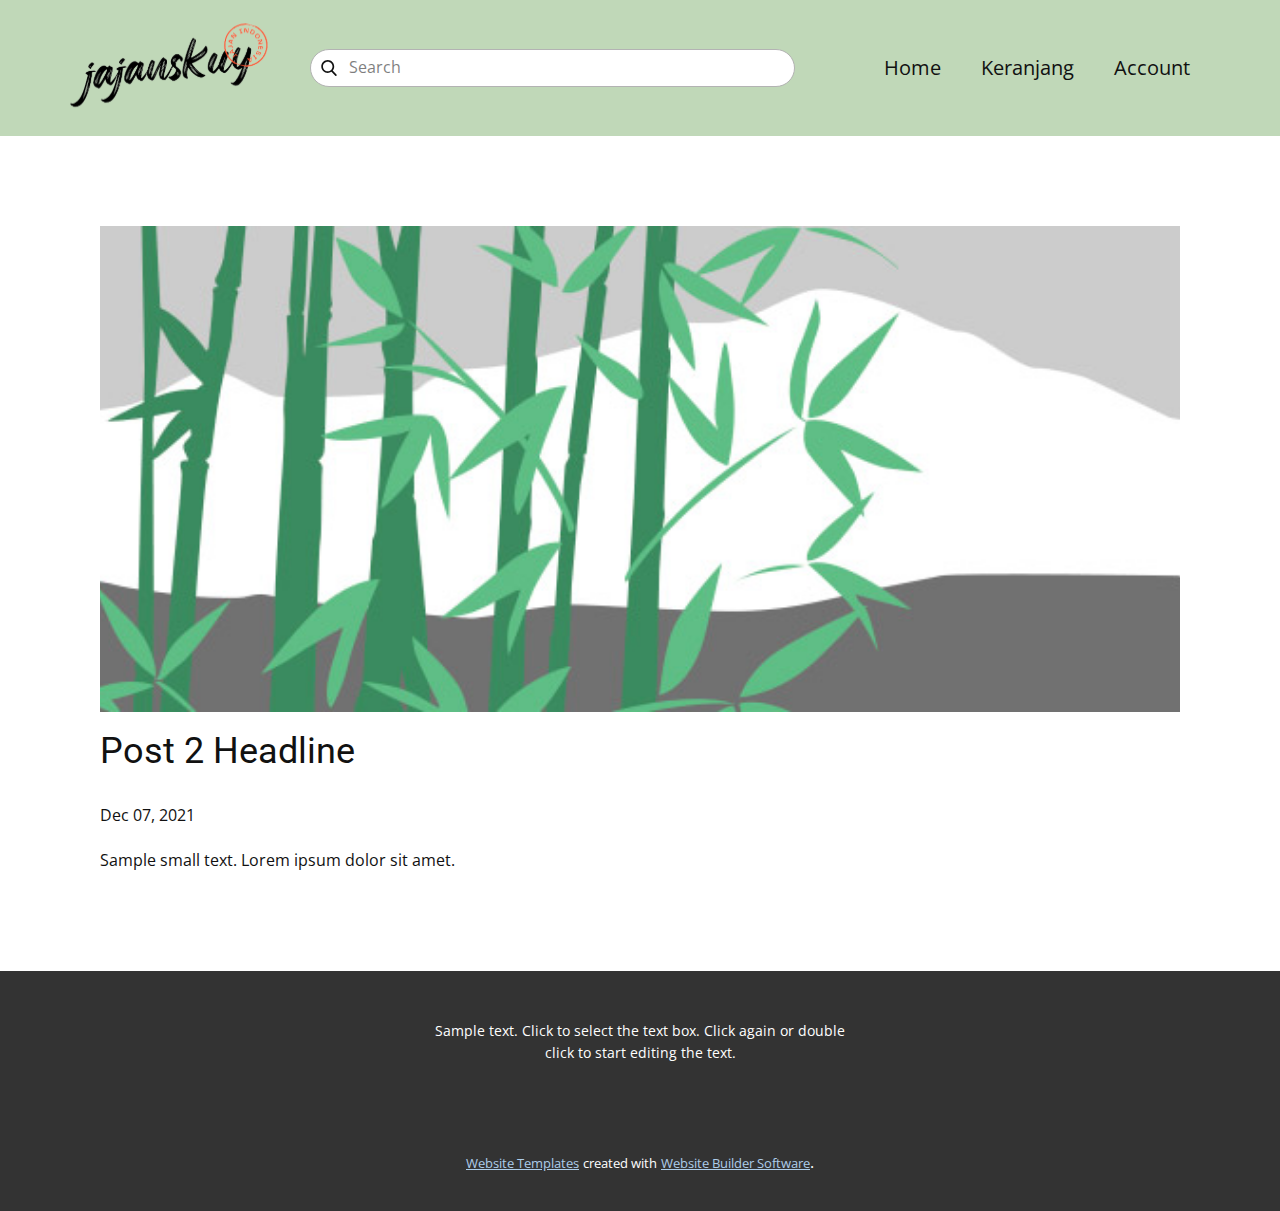
<file: blog/post-1.html>
<!doctype html>
<html style="font-size: 16px;"><head>
    <meta name="viewport" content="width=device-width, initial-scale=1.0">
    <meta charset="utf-8">
    <meta name="keywords" content="Post 1 Headline">
    <meta name="description" content="">
    <meta name="page_type" content="np-template-header-footer-from-plugin">
    <title>Post 2 Headline</title>
    <link rel="stylesheet" href="../nicepage.css" media="screen">
<link rel="stylesheet" href="../Post-Template.css" media="screen">
    <script class="u-script" type="text/javascript" src="../jquery.js" defer=""></script>
    <script class="u-script" type="text/javascript" src="../nicepage.js" defer=""></script>
    <meta name="generator" content="Nicepage 4.0.3, nicepage.com">
    <link id="u-theme-google-font" rel="stylesheet" href="https://fonts.googleapis.com/css?family=Roboto:100,100i,300,300i,400,400i,500,500i,700,700i,900,900i|Open+Sans:300,300i,400,400i,600,600i,700,700i,800,800i">
    
    
    <script type="application/ld+json">{
		"@context": "http://schema.org",
		"@type": "Organization",
		"name": "",
		"logo": "images/2.svg"
}</script>
    <meta name="theme-color" content="#478ac9">
  </head>
  <body class="u-body"><header class="u-clearfix u-custom-color-1 u-header u-sticky u-sticky-be63 u-header" id="sec-8e91"><div class="u-clearfix u-sheet u-sheet-1">
        <a href="https://nicepage.com" class="u-image u-logo u-image-1" data-image-width="150" data-image-height="68">
          <img src="../images/2.svg" class="u-logo-image u-logo-image-1">
        </a>
        <nav class="u-menu u-menu-dropdown u-offcanvas u-menu-1">
          <div class="menu-collapse" style="font-size: 1.25rem; letter-spacing: 0px;">
            <a class="u-button-style u-custom-left-right-menu-spacing u-custom-padding-bottom u-custom-text-active-color u-custom-top-bottom-menu-spacing u-nav-link u-text-active-palette-1-base u-text-hover-palette-2-base" href="#">
              <svg><use xmlns:xlink="http://www.w3.org/1999/xlink" xlink:href="#menu-hamburger"></use></svg>
              <svg version="1.1" xmlns="http://www.w3.org/2000/svg" xmlns:xlink="http://www.w3.org/1999/xlink"><defs><symbol id="menu-hamburger" viewBox="0 0 16 16" style="width: 16px; height: 16px;"><rect y="1" width="16" height="2"></rect><rect y="7" width="16" height="2"></rect><rect y="13" width="16" height="2"></rect>
</symbol>
</defs></svg>
            </a>
          </div>
          <div class="u-custom-menu u-nav-container">
            <ul class="u-nav u-unstyled u-nav-1"><li class="u-nav-item"><a class="u-button-style u-nav-link u-text-active-white u-text-hover-palette-2-base" href="../Home.html" style="padding: 10px 20px;">Home</a>
</li><li class="u-nav-item"><a class="u-button-style u-nav-link u-text-active-white u-text-hover-palette-2-base" style="padding: 10px 20px;">Keranjang</a>
</li><li class="u-nav-item"><a class="u-button-style u-nav-link u-text-active-white u-text-hover-palette-2-base" href="../Account.html" style="padding: 10px 20px;">Account</a><div class="u-nav-popup"><ul class="u-h-spacing-20 u-nav u-unstyled u-v-spacing-10 u-nav-2"><li class="u-nav-item"><a class="u-button-style u-nav-link u-white" href="../Sign-Up.html">Sign Up</a>
</li></ul>
</div>
</li></ul>
          </div>
          <div class="u-custom-menu u-nav-container-collapse">
            <div class="u-black u-container-style u-inner-container-layout u-opacity u-opacity-95 u-sidenav">
              <div class="u-inner-container-layout u-sidenav-overflow">
                <div class="u-menu-close"></div>
                <ul class="u-align-center u-nav u-popupmenu-items u-unstyled u-nav-3"><li class="u-nav-item"><a class="u-button-style u-nav-link" href="../Home.html" style="padding: 10px 20px;">Home</a>
</li><li class="u-nav-item"><a class="u-button-style u-nav-link" style="padding: 10px 20px;">Keranjang</a>
</li><li class="u-nav-item"><a class="u-button-style u-nav-link" href="../Account.html" style="padding: 10px 20px;">Account</a><div class="u-nav-popup"><ul class="u-h-spacing-20 u-nav u-unstyled u-v-spacing-10 u-nav-4"><li class="u-nav-item"><a class="u-button-style u-nav-link" href="../Sign-Up.html">Sign Up</a>
</li></ul>
</div>
</li></ul>
              </div>
            </div>
            <div class="u-black u-menu-overlay u-opacity u-opacity-70"></div>
          </div>
        </nav>
        <form action="#" method="get" class="u-border-1 u-border-grey-30 u-radius-20 u-search u-search-left u-white u-search-1">
          <button class="u-search-button" type="submit">
            <span class="u-search-icon u-spacing-10">
              <svg class="u-svg-link" preserveAspectRatio="xMidYMin slice" viewBox="0 0 56.966 56.966"><use xmlns:xlink="http://www.w3.org/1999/xlink" xlink:href="#svg-4ac2"></use></svg>
              <svg xmlns="http://www.w3.org/2000/svg" xmlns:xlink="http://www.w3.org/1999/xlink" version="1.1" id="svg-4ac2" x="0px" y="0px" viewBox="0 0 56.966 56.966" style="enable-background:new 0 0 56.966 56.966;" xml:space="preserve" class="u-svg-content"><path d="M55.146,51.887L41.588,37.786c3.486-4.144,5.396-9.358,5.396-14.786c0-12.682-10.318-23-23-23s-23,10.318-23,23  s10.318,23,23,23c4.761,0,9.298-1.436,13.177-4.162l13.661,14.208c0.571,0.593,1.339,0.92,2.162,0.92  c0.779,0,1.518-0.297,2.079-0.837C56.255,54.982,56.293,53.08,55.146,51.887z M23.984,6c9.374,0,17,7.626,17,17s-7.626,17-17,17  s-17-7.626-17-17S14.61,6,23.984,6z"></path></svg>
            </span>
          </button>
          <input class="u-search-input" type="search" name="search" value="" placeholder="Search">
        </form>
      </div><style class="u-sticky-style" data-style-id="be63">.u-sticky-fixed.u-sticky-be63:before, .u-body.u-sticky-fixed .u-sticky-be63:before {
border-color: #404040 !important; border-width: 2px !important; borders: top right bottom left !important
}</style></header>
    <section class="u-align-center u-clearfix u-section-1" id="sec-8234">
      <div class="u-clearfix u-sheet u-valign-middle-md u-valign-middle-sm u-valign-middle-xs u-sheet-1"><!--post_details--><!--post_details_options_json--><!--{"source":""}--><!--/post_details_options_json--><!--blog_post-->
        <div class="u-container-style u-expanded-width u-post-details u-post-details-1">
          <div class="u-container-layout u-valign-middle u-container-layout-1"><!--blog_post_image-->
            <img alt="" class="u-blog-control u-expanded-width u-image u-image-default u-image-1" src="[data-uri]"><!--/blog_post_image--><!--blog_post_header-->
            <h2 class="u-blog-control u-text u-text-1">Post 2 Headline</h2><!--/blog_post_header--><!--blog_post_metadata-->
            <div class="u-blog-control u-metadata u-metadata-1"><!--blog_post_metadata_date-->
              <span class="u-meta-date u-meta-icon">Dec 07, 2021</span><!--/blog_post_metadata_date--><!--blog_post_metadata_category-->
              <!--/blog_post_metadata_category--><!--blog_post_metadata_comments-->
              <!--/blog_post_metadata_comments-->
            </div><!--/blog_post_metadata--><!--blog_post_content-->
            <div class="u-align-justify u-blog-control u-post-content u-text u-text-2 fr-view">
  Sample small text. Lorem ipsum dolor sit amet.
  </div><!--/blog_post_content-->
          </div>
        </div><!--/blog_post--><!--/post_details-->
      </div>
    </section>
    
    
    <footer class="u-align-center u-clearfix u-footer u-grey-80 u-footer" id="sec-7a5f"><div class="u-clearfix u-sheet u-sheet-1">
        <p class="u-small-text u-text u-text-variant u-text-1">Sample text. Click to select the text box. Click again or double click to start editing the text.</p>
      </div></footer>
    <section class="u-backlink u-clearfix u-grey-80">
      <a class="u-link" href="https://nicepage.com/website-templates" target="_blank">
        <span>Website Templates</span>
      </a>
      <p class="u-text">
        <span>created with</span>
      </p>
      <a class="u-link" href="" target="_blank">
        <span>Website Builder Software</span>
      </a>. 
    </section>
  
</body></html>
</file>
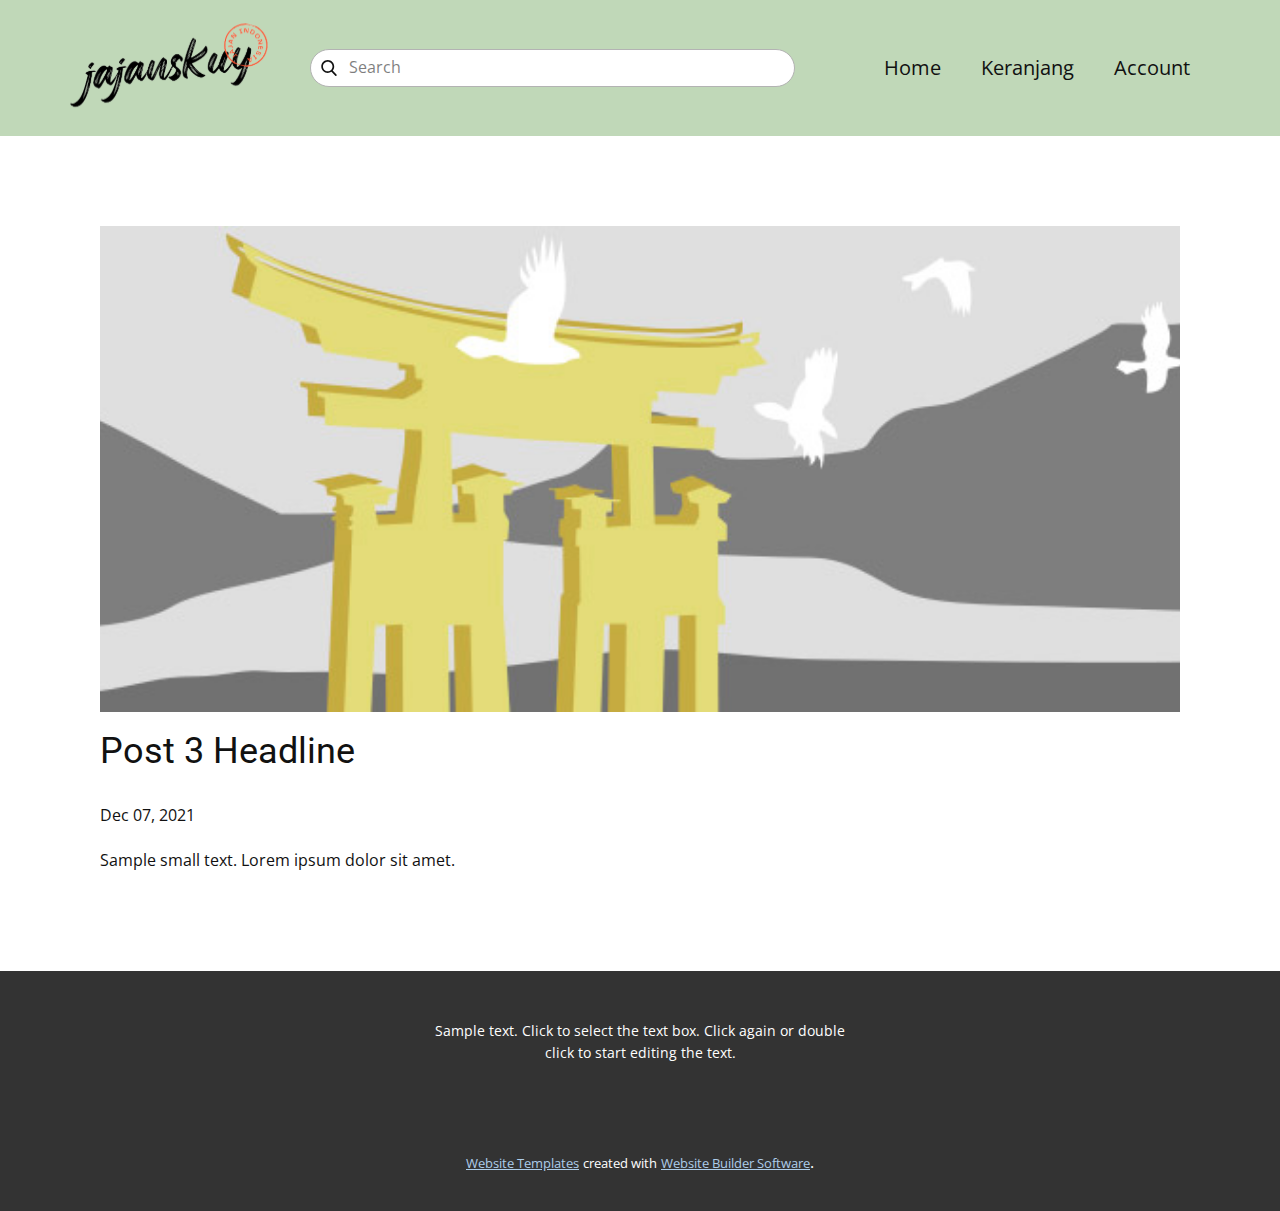
<file: blog/post-2.html>
<!doctype html>
<html style="font-size: 16px;"><head>
    <meta name="viewport" content="width=device-width, initial-scale=1.0">
    <meta charset="utf-8">
    <meta name="keywords" content="Post 1 Headline">
    <meta name="description" content="">
    <meta name="page_type" content="np-template-header-footer-from-plugin">
    <title>Post 3 Headline</title>
    <link rel="stylesheet" href="../nicepage.css" media="screen">
<link rel="stylesheet" href="../Post-Template.css" media="screen">
    <script class="u-script" type="text/javascript" src="../jquery.js" defer=""></script>
    <script class="u-script" type="text/javascript" src="../nicepage.js" defer=""></script>
    <meta name="generator" content="Nicepage 4.0.3, nicepage.com">
    <link id="u-theme-google-font" rel="stylesheet" href="https://fonts.googleapis.com/css?family=Roboto:100,100i,300,300i,400,400i,500,500i,700,700i,900,900i|Open+Sans:300,300i,400,400i,600,600i,700,700i,800,800i">
    
    
    <script type="application/ld+json">{
		"@context": "http://schema.org",
		"@type": "Organization",
		"name": "",
		"logo": "images/2.svg"
}</script>
    <meta name="theme-color" content="#478ac9">
  </head>
  <body class="u-body"><header class="u-clearfix u-custom-color-1 u-header u-sticky u-sticky-be63 u-header" id="sec-8e91"><div class="u-clearfix u-sheet u-sheet-1">
        <a href="https://nicepage.com" class="u-image u-logo u-image-1" data-image-width="150" data-image-height="68">
          <img src="../images/2.svg" class="u-logo-image u-logo-image-1">
        </a>
        <nav class="u-menu u-menu-dropdown u-offcanvas u-menu-1">
          <div class="menu-collapse" style="font-size: 1.25rem; letter-spacing: 0px;">
            <a class="u-button-style u-custom-left-right-menu-spacing u-custom-padding-bottom u-custom-text-active-color u-custom-top-bottom-menu-spacing u-nav-link u-text-active-palette-1-base u-text-hover-palette-2-base" href="#">
              <svg><use xmlns:xlink="http://www.w3.org/1999/xlink" xlink:href="#menu-hamburger"></use></svg>
              <svg version="1.1" xmlns="http://www.w3.org/2000/svg" xmlns:xlink="http://www.w3.org/1999/xlink"><defs><symbol id="menu-hamburger" viewBox="0 0 16 16" style="width: 16px; height: 16px;"><rect y="1" width="16" height="2"></rect><rect y="7" width="16" height="2"></rect><rect y="13" width="16" height="2"></rect>
</symbol>
</defs></svg>
            </a>
          </div>
          <div class="u-custom-menu u-nav-container">
            <ul class="u-nav u-unstyled u-nav-1"><li class="u-nav-item"><a class="u-button-style u-nav-link u-text-active-white u-text-hover-palette-2-base" href="../Home.html" style="padding: 10px 20px;">Home</a>
</li><li class="u-nav-item"><a class="u-button-style u-nav-link u-text-active-white u-text-hover-palette-2-base" style="padding: 10px 20px;">Keranjang</a>
</li><li class="u-nav-item"><a class="u-button-style u-nav-link u-text-active-white u-text-hover-palette-2-base" href="../Account.html" style="padding: 10px 20px;">Account</a><div class="u-nav-popup"><ul class="u-h-spacing-20 u-nav u-unstyled u-v-spacing-10 u-nav-2"><li class="u-nav-item"><a class="u-button-style u-nav-link u-white" href="../Sign-Up.html">Sign Up</a>
</li></ul>
</div>
</li></ul>
          </div>
          <div class="u-custom-menu u-nav-container-collapse">
            <div class="u-black u-container-style u-inner-container-layout u-opacity u-opacity-95 u-sidenav">
              <div class="u-inner-container-layout u-sidenav-overflow">
                <div class="u-menu-close"></div>
                <ul class="u-align-center u-nav u-popupmenu-items u-unstyled u-nav-3"><li class="u-nav-item"><a class="u-button-style u-nav-link" href="../Home.html" style="padding: 10px 20px;">Home</a>
</li><li class="u-nav-item"><a class="u-button-style u-nav-link" style="padding: 10px 20px;">Keranjang</a>
</li><li class="u-nav-item"><a class="u-button-style u-nav-link" href="../Account.html" style="padding: 10px 20px;">Account</a><div class="u-nav-popup"><ul class="u-h-spacing-20 u-nav u-unstyled u-v-spacing-10 u-nav-4"><li class="u-nav-item"><a class="u-button-style u-nav-link" href="../Sign-Up.html">Sign Up</a>
</li></ul>
</div>
</li></ul>
              </div>
            </div>
            <div class="u-black u-menu-overlay u-opacity u-opacity-70"></div>
          </div>
        </nav>
        <form action="#" method="get" class="u-border-1 u-border-grey-30 u-radius-20 u-search u-search-left u-white u-search-1">
          <button class="u-search-button" type="submit">
            <span class="u-search-icon u-spacing-10">
              <svg class="u-svg-link" preserveAspectRatio="xMidYMin slice" viewBox="0 0 56.966 56.966"><use xmlns:xlink="http://www.w3.org/1999/xlink" xlink:href="#svg-4ac2"></use></svg>
              <svg xmlns="http://www.w3.org/2000/svg" xmlns:xlink="http://www.w3.org/1999/xlink" version="1.1" id="svg-4ac2" x="0px" y="0px" viewBox="0 0 56.966 56.966" style="enable-background:new 0 0 56.966 56.966;" xml:space="preserve" class="u-svg-content"><path d="M55.146,51.887L41.588,37.786c3.486-4.144,5.396-9.358,5.396-14.786c0-12.682-10.318-23-23-23s-23,10.318-23,23  s10.318,23,23,23c4.761,0,9.298-1.436,13.177-4.162l13.661,14.208c0.571,0.593,1.339,0.92,2.162,0.92  c0.779,0,1.518-0.297,2.079-0.837C56.255,54.982,56.293,53.08,55.146,51.887z M23.984,6c9.374,0,17,7.626,17,17s-7.626,17-17,17  s-17-7.626-17-17S14.61,6,23.984,6z"></path></svg>
            </span>
          </button>
          <input class="u-search-input" type="search" name="search" value="" placeholder="Search">
        </form>
      </div><style class="u-sticky-style" data-style-id="be63">.u-sticky-fixed.u-sticky-be63:before, .u-body.u-sticky-fixed .u-sticky-be63:before {
border-color: #404040 !important; border-width: 2px !important; borders: top right bottom left !important
}</style></header>
    <section class="u-align-center u-clearfix u-section-1" id="sec-8234">
      <div class="u-clearfix u-sheet u-valign-middle-md u-valign-middle-sm u-valign-middle-xs u-sheet-1"><!--post_details--><!--post_details_options_json--><!--{"source":""}--><!--/post_details_options_json--><!--blog_post-->
        <div class="u-container-style u-expanded-width u-post-details u-post-details-1">
          <div class="u-container-layout u-valign-middle u-container-layout-1"><!--blog_post_image-->
            <img alt="" class="u-blog-control u-expanded-width u-image u-image-default u-image-1" src="[data-uri]"><!--/blog_post_image--><!--blog_post_header-->
            <h2 class="u-blog-control u-text u-text-1">Post 3 Headline</h2><!--/blog_post_header--><!--blog_post_metadata-->
            <div class="u-blog-control u-metadata u-metadata-1"><!--blog_post_metadata_date-->
              <span class="u-meta-date u-meta-icon">Dec 07, 2021</span><!--/blog_post_metadata_date--><!--blog_post_metadata_category-->
              <!--/blog_post_metadata_category--><!--blog_post_metadata_comments-->
              <!--/blog_post_metadata_comments-->
            </div><!--/blog_post_metadata--><!--blog_post_content-->
            <div class="u-align-justify u-blog-control u-post-content u-text u-text-2 fr-view">
  Sample small text. Lorem ipsum dolor sit amet.
  </div><!--/blog_post_content-->
          </div>
        </div><!--/blog_post--><!--/post_details-->
      </div>
    </section>
    
    
    <footer class="u-align-center u-clearfix u-footer u-grey-80 u-footer" id="sec-7a5f"><div class="u-clearfix u-sheet u-sheet-1">
        <p class="u-small-text u-text u-text-variant u-text-1">Sample text. Click to select the text box. Click again or double click to start editing the text.</p>
      </div></footer>
    <section class="u-backlink u-clearfix u-grey-80">
      <a class="u-link" href="https://nicepage.com/website-templates" target="_blank">
        <span>Website Templates</span>
      </a>
      <p class="u-text">
        <span>created with</span>
      </p>
      <a class="u-link" href="" target="_blank">
        <span>Website Builder Software</span>
      </a>. 
    </section>
  
</body></html>
</file>
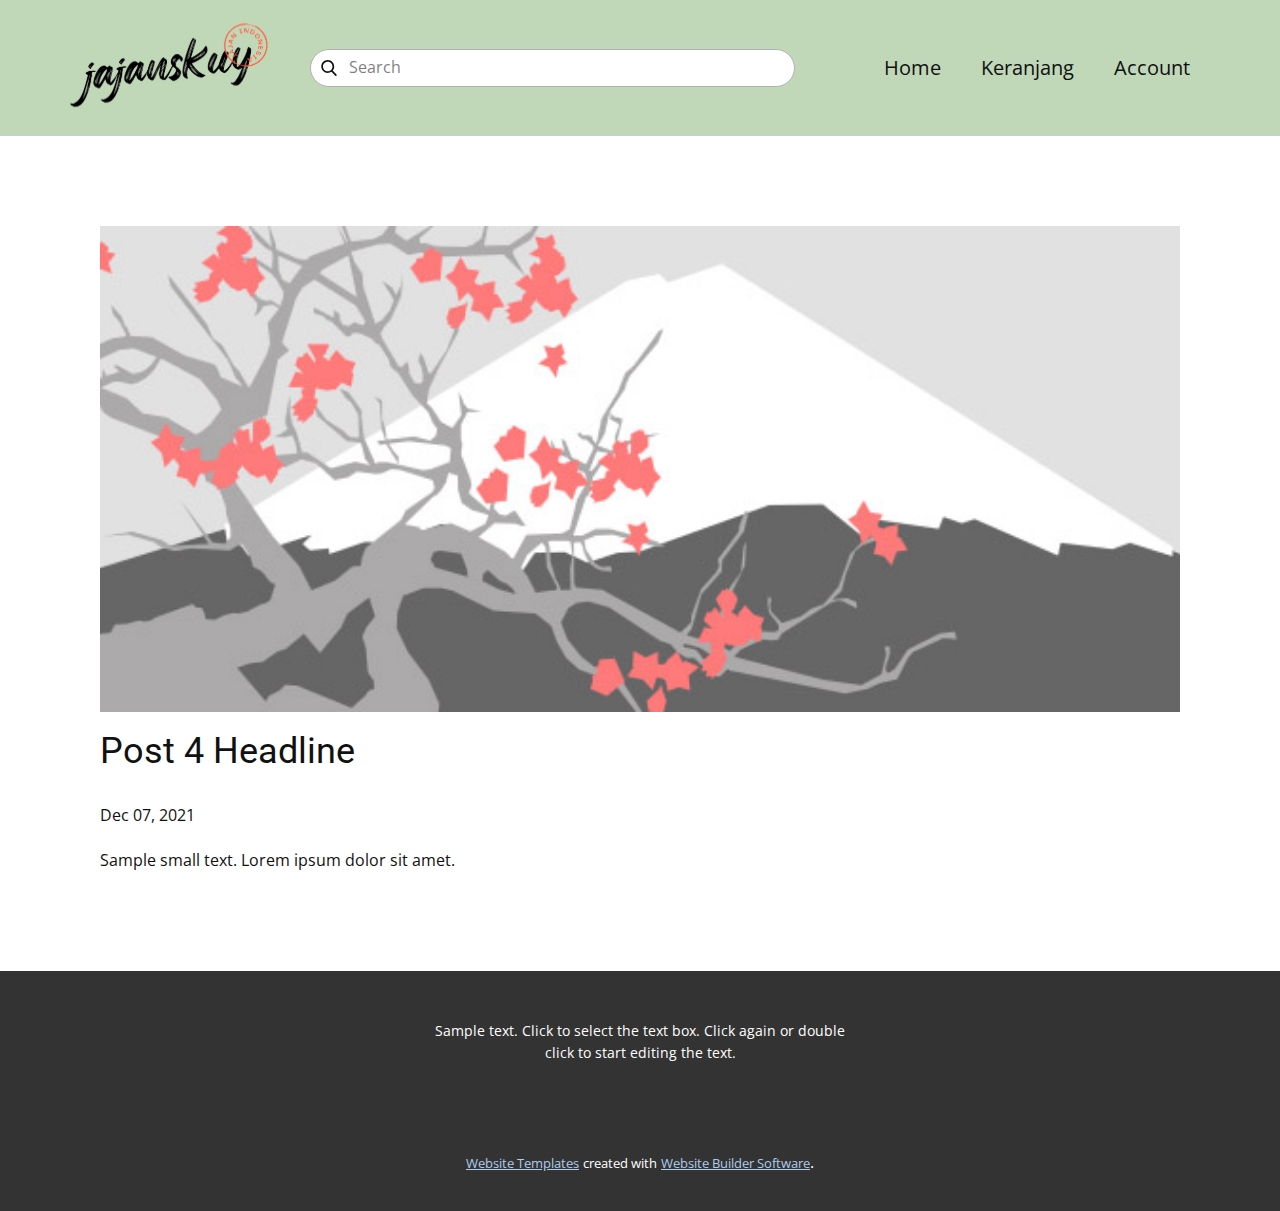
<file: blog/post-3.html>
<!doctype html>
<html style="font-size: 16px;"><head>
    <meta name="viewport" content="width=device-width, initial-scale=1.0">
    <meta charset="utf-8">
    <meta name="keywords" content="Post 1 Headline">
    <meta name="description" content="">
    <meta name="page_type" content="np-template-header-footer-from-plugin">
    <title>Post 4 Headline</title>
    <link rel="stylesheet" href="../nicepage.css" media="screen">
<link rel="stylesheet" href="../Post-Template.css" media="screen">
    <script class="u-script" type="text/javascript" src="../jquery.js" defer=""></script>
    <script class="u-script" type="text/javascript" src="../nicepage.js" defer=""></script>
    <meta name="generator" content="Nicepage 4.0.3, nicepage.com">
    <link id="u-theme-google-font" rel="stylesheet" href="https://fonts.googleapis.com/css?family=Roboto:100,100i,300,300i,400,400i,500,500i,700,700i,900,900i|Open+Sans:300,300i,400,400i,600,600i,700,700i,800,800i">
    
    
    <script type="application/ld+json">{
		"@context": "http://schema.org",
		"@type": "Organization",
		"name": "",
		"logo": "images/2.svg"
}</script>
    <meta name="theme-color" content="#478ac9">
  </head>
  <body class="u-body"><header class="u-clearfix u-custom-color-1 u-header u-sticky u-sticky-be63 u-header" id="sec-8e91"><div class="u-clearfix u-sheet u-sheet-1">
        <a href="https://nicepage.com" class="u-image u-logo u-image-1" data-image-width="150" data-image-height="68">
          <img src="../images/2.svg" class="u-logo-image u-logo-image-1">
        </a>
        <nav class="u-menu u-menu-dropdown u-offcanvas u-menu-1">
          <div class="menu-collapse" style="font-size: 1.25rem; letter-spacing: 0px;">
            <a class="u-button-style u-custom-left-right-menu-spacing u-custom-padding-bottom u-custom-text-active-color u-custom-top-bottom-menu-spacing u-nav-link u-text-active-palette-1-base u-text-hover-palette-2-base" href="#">
              <svg><use xmlns:xlink="http://www.w3.org/1999/xlink" xlink:href="#menu-hamburger"></use></svg>
              <svg version="1.1" xmlns="http://www.w3.org/2000/svg" xmlns:xlink="http://www.w3.org/1999/xlink"><defs><symbol id="menu-hamburger" viewBox="0 0 16 16" style="width: 16px; height: 16px;"><rect y="1" width="16" height="2"></rect><rect y="7" width="16" height="2"></rect><rect y="13" width="16" height="2"></rect>
</symbol>
</defs></svg>
            </a>
          </div>
          <div class="u-custom-menu u-nav-container">
            <ul class="u-nav u-unstyled u-nav-1"><li class="u-nav-item"><a class="u-button-style u-nav-link u-text-active-white u-text-hover-palette-2-base" href="../Home.html" style="padding: 10px 20px;">Home</a>
</li><li class="u-nav-item"><a class="u-button-style u-nav-link u-text-active-white u-text-hover-palette-2-base" style="padding: 10px 20px;">Keranjang</a>
</li><li class="u-nav-item"><a class="u-button-style u-nav-link u-text-active-white u-text-hover-palette-2-base" href="../Account.html" style="padding: 10px 20px;">Account</a><div class="u-nav-popup"><ul class="u-h-spacing-20 u-nav u-unstyled u-v-spacing-10 u-nav-2"><li class="u-nav-item"><a class="u-button-style u-nav-link u-white" href="../Sign-Up.html">Sign Up</a>
</li></ul>
</div>
</li></ul>
          </div>
          <div class="u-custom-menu u-nav-container-collapse">
            <div class="u-black u-container-style u-inner-container-layout u-opacity u-opacity-95 u-sidenav">
              <div class="u-inner-container-layout u-sidenav-overflow">
                <div class="u-menu-close"></div>
                <ul class="u-align-center u-nav u-popupmenu-items u-unstyled u-nav-3"><li class="u-nav-item"><a class="u-button-style u-nav-link" href="../Home.html" style="padding: 10px 20px;">Home</a>
</li><li class="u-nav-item"><a class="u-button-style u-nav-link" style="padding: 10px 20px;">Keranjang</a>
</li><li class="u-nav-item"><a class="u-button-style u-nav-link" href="../Account.html" style="padding: 10px 20px;">Account</a><div class="u-nav-popup"><ul class="u-h-spacing-20 u-nav u-unstyled u-v-spacing-10 u-nav-4"><li class="u-nav-item"><a class="u-button-style u-nav-link" href="../Sign-Up.html">Sign Up</a>
</li></ul>
</div>
</li></ul>
              </div>
            </div>
            <div class="u-black u-menu-overlay u-opacity u-opacity-70"></div>
          </div>
        </nav>
        <form action="#" method="get" class="u-border-1 u-border-grey-30 u-radius-20 u-search u-search-left u-white u-search-1">
          <button class="u-search-button" type="submit">
            <span class="u-search-icon u-spacing-10">
              <svg class="u-svg-link" preserveAspectRatio="xMidYMin slice" viewBox="0 0 56.966 56.966"><use xmlns:xlink="http://www.w3.org/1999/xlink" xlink:href="#svg-4ac2"></use></svg>
              <svg xmlns="http://www.w3.org/2000/svg" xmlns:xlink="http://www.w3.org/1999/xlink" version="1.1" id="svg-4ac2" x="0px" y="0px" viewBox="0 0 56.966 56.966" style="enable-background:new 0 0 56.966 56.966;" xml:space="preserve" class="u-svg-content"><path d="M55.146,51.887L41.588,37.786c3.486-4.144,5.396-9.358,5.396-14.786c0-12.682-10.318-23-23-23s-23,10.318-23,23  s10.318,23,23,23c4.761,0,9.298-1.436,13.177-4.162l13.661,14.208c0.571,0.593,1.339,0.92,2.162,0.92  c0.779,0,1.518-0.297,2.079-0.837C56.255,54.982,56.293,53.08,55.146,51.887z M23.984,6c9.374,0,17,7.626,17,17s-7.626,17-17,17  s-17-7.626-17-17S14.61,6,23.984,6z"></path></svg>
            </span>
          </button>
          <input class="u-search-input" type="search" name="search" value="" placeholder="Search">
        </form>
      </div><style class="u-sticky-style" data-style-id="be63">.u-sticky-fixed.u-sticky-be63:before, .u-body.u-sticky-fixed .u-sticky-be63:before {
border-color: #404040 !important; border-width: 2px !important; borders: top right bottom left !important
}</style></header>
    <section class="u-align-center u-clearfix u-section-1" id="sec-8234">
      <div class="u-clearfix u-sheet u-valign-middle-md u-valign-middle-sm u-valign-middle-xs u-sheet-1"><!--post_details--><!--post_details_options_json--><!--{"source":""}--><!--/post_details_options_json--><!--blog_post-->
        <div class="u-container-style u-expanded-width u-post-details u-post-details-1">
          <div class="u-container-layout u-valign-middle u-container-layout-1"><!--blog_post_image-->
            <img alt="" class="u-blog-control u-expanded-width u-image u-image-default u-image-1" src="[data-uri]"><!--/blog_post_image--><!--blog_post_header-->
            <h2 class="u-blog-control u-text u-text-1">Post 4 Headline</h2><!--/blog_post_header--><!--blog_post_metadata-->
            <div class="u-blog-control u-metadata u-metadata-1"><!--blog_post_metadata_date-->
              <span class="u-meta-date u-meta-icon">Dec 07, 2021</span><!--/blog_post_metadata_date--><!--blog_post_metadata_category-->
              <!--/blog_post_metadata_category--><!--blog_post_metadata_comments-->
              <!--/blog_post_metadata_comments-->
            </div><!--/blog_post_metadata--><!--blog_post_content-->
            <div class="u-align-justify u-blog-control u-post-content u-text u-text-2 fr-view">
  Sample small text. Lorem ipsum dolor sit amet.
  </div><!--/blog_post_content-->
          </div>
        </div><!--/blog_post--><!--/post_details-->
      </div>
    </section>
    
    
    <footer class="u-align-center u-clearfix u-footer u-grey-80 u-footer" id="sec-7a5f"><div class="u-clearfix u-sheet u-sheet-1">
        <p class="u-small-text u-text u-text-variant u-text-1">Sample text. Click to select the text box. Click again or double click to start editing the text.</p>
      </div></footer>
    <section class="u-backlink u-clearfix u-grey-80">
      <a class="u-link" href="https://nicepage.com/website-templates" target="_blank">
        <span>Website Templates</span>
      </a>
      <p class="u-text">
        <span>created with</span>
      </p>
      <a class="u-link" href="" target="_blank">
        <span>Website Builder Software</span>
      </a>. 
    </section>
  
</body></html>
</file>
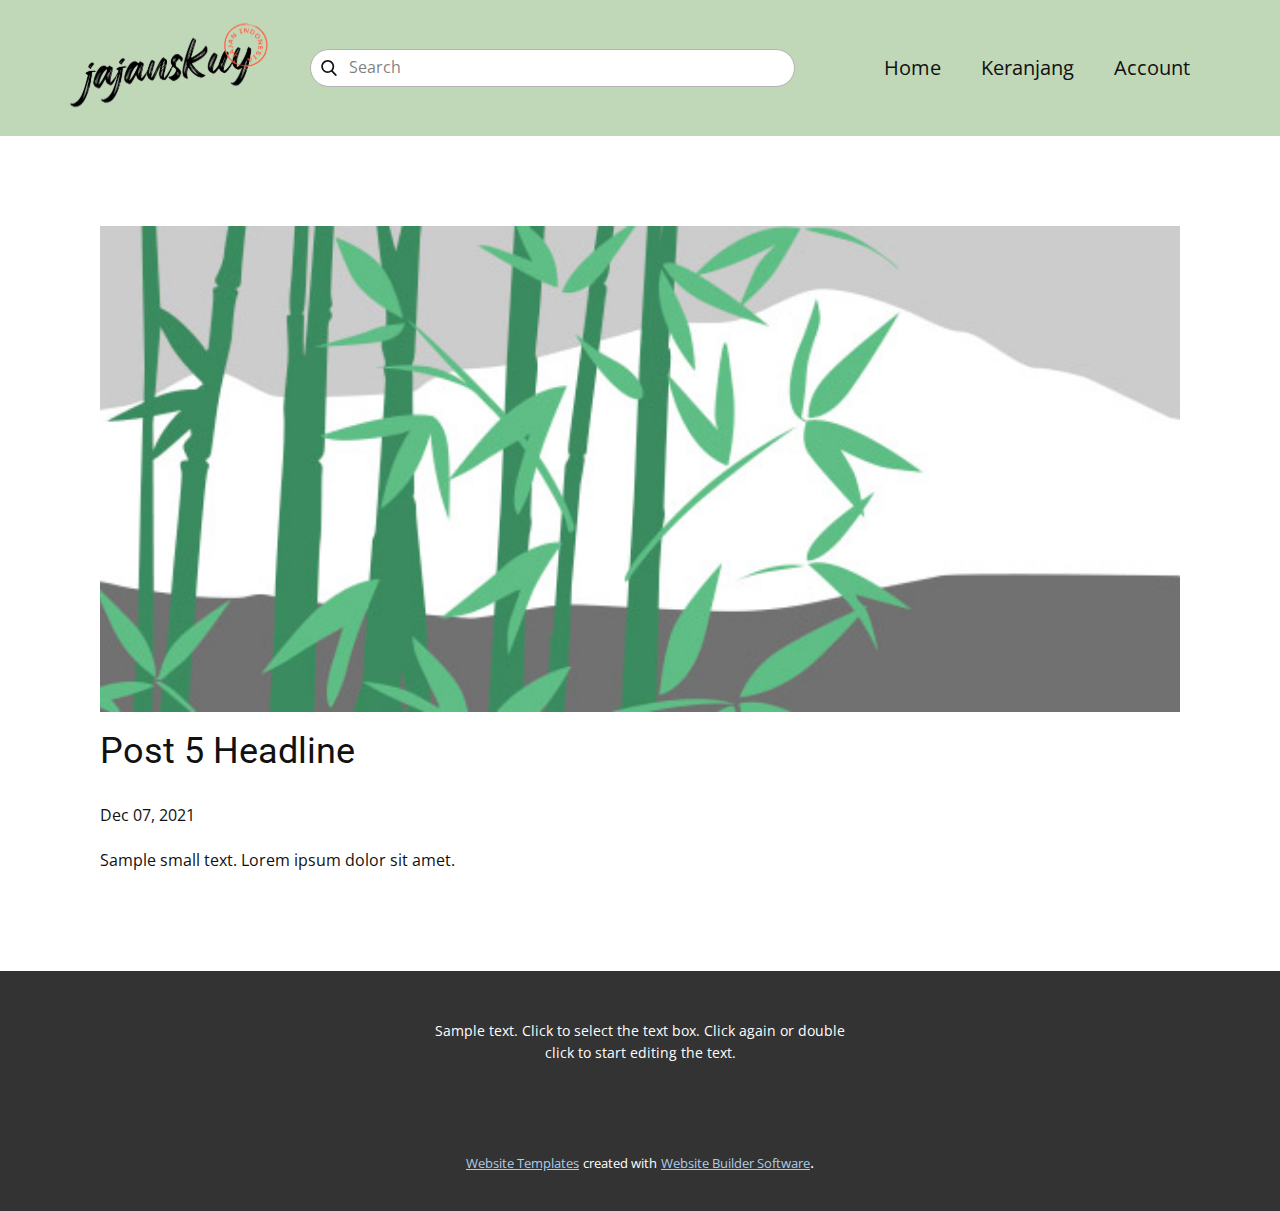
<file: blog/post-4.html>
<!doctype html>
<html style="font-size: 16px;"><head>
    <meta name="viewport" content="width=device-width, initial-scale=1.0">
    <meta charset="utf-8">
    <meta name="keywords" content="Post 1 Headline">
    <meta name="description" content="">
    <meta name="page_type" content="np-template-header-footer-from-plugin">
    <title>Post 5 Headline</title>
    <link rel="stylesheet" href="../nicepage.css" media="screen">
<link rel="stylesheet" href="../Post-Template.css" media="screen">
    <script class="u-script" type="text/javascript" src="../jquery.js" defer=""></script>
    <script class="u-script" type="text/javascript" src="../nicepage.js" defer=""></script>
    <meta name="generator" content="Nicepage 4.0.3, nicepage.com">
    <link id="u-theme-google-font" rel="stylesheet" href="https://fonts.googleapis.com/css?family=Roboto:100,100i,300,300i,400,400i,500,500i,700,700i,900,900i|Open+Sans:300,300i,400,400i,600,600i,700,700i,800,800i">
    
    
    <script type="application/ld+json">{
		"@context": "http://schema.org",
		"@type": "Organization",
		"name": "",
		"logo": "images/2.svg"
}</script>
    <meta name="theme-color" content="#478ac9">
  </head>
  <body class="u-body"><header class="u-clearfix u-custom-color-1 u-header u-sticky u-sticky-be63 u-header" id="sec-8e91"><div class="u-clearfix u-sheet u-sheet-1">
        <a href="https://nicepage.com" class="u-image u-logo u-image-1" data-image-width="150" data-image-height="68">
          <img src="../images/2.svg" class="u-logo-image u-logo-image-1">
        </a>
        <nav class="u-menu u-menu-dropdown u-offcanvas u-menu-1">
          <div class="menu-collapse" style="font-size: 1.25rem; letter-spacing: 0px;">
            <a class="u-button-style u-custom-left-right-menu-spacing u-custom-padding-bottom u-custom-text-active-color u-custom-top-bottom-menu-spacing u-nav-link u-text-active-palette-1-base u-text-hover-palette-2-base" href="#">
              <svg><use xmlns:xlink="http://www.w3.org/1999/xlink" xlink:href="#menu-hamburger"></use></svg>
              <svg version="1.1" xmlns="http://www.w3.org/2000/svg" xmlns:xlink="http://www.w3.org/1999/xlink"><defs><symbol id="menu-hamburger" viewBox="0 0 16 16" style="width: 16px; height: 16px;"><rect y="1" width="16" height="2"></rect><rect y="7" width="16" height="2"></rect><rect y="13" width="16" height="2"></rect>
</symbol>
</defs></svg>
            </a>
          </div>
          <div class="u-custom-menu u-nav-container">
            <ul class="u-nav u-unstyled u-nav-1"><li class="u-nav-item"><a class="u-button-style u-nav-link u-text-active-white u-text-hover-palette-2-base" href="../Home.html" style="padding: 10px 20px;">Home</a>
</li><li class="u-nav-item"><a class="u-button-style u-nav-link u-text-active-white u-text-hover-palette-2-base" style="padding: 10px 20px;">Keranjang</a>
</li><li class="u-nav-item"><a class="u-button-style u-nav-link u-text-active-white u-text-hover-palette-2-base" href="../Account.html" style="padding: 10px 20px;">Account</a><div class="u-nav-popup"><ul class="u-h-spacing-20 u-nav u-unstyled u-v-spacing-10 u-nav-2"><li class="u-nav-item"><a class="u-button-style u-nav-link u-white" href="../Sign-Up.html">Sign Up</a>
</li></ul>
</div>
</li></ul>
          </div>
          <div class="u-custom-menu u-nav-container-collapse">
            <div class="u-black u-container-style u-inner-container-layout u-opacity u-opacity-95 u-sidenav">
              <div class="u-inner-container-layout u-sidenav-overflow">
                <div class="u-menu-close"></div>
                <ul class="u-align-center u-nav u-popupmenu-items u-unstyled u-nav-3"><li class="u-nav-item"><a class="u-button-style u-nav-link" href="../Home.html" style="padding: 10px 20px;">Home</a>
</li><li class="u-nav-item"><a class="u-button-style u-nav-link" style="padding: 10px 20px;">Keranjang</a>
</li><li class="u-nav-item"><a class="u-button-style u-nav-link" href="../Account.html" style="padding: 10px 20px;">Account</a><div class="u-nav-popup"><ul class="u-h-spacing-20 u-nav u-unstyled u-v-spacing-10 u-nav-4"><li class="u-nav-item"><a class="u-button-style u-nav-link" href="../Sign-Up.html">Sign Up</a>
</li></ul>
</div>
</li></ul>
              </div>
            </div>
            <div class="u-black u-menu-overlay u-opacity u-opacity-70"></div>
          </div>
        </nav>
        <form action="#" method="get" class="u-border-1 u-border-grey-30 u-radius-20 u-search u-search-left u-white u-search-1">
          <button class="u-search-button" type="submit">
            <span class="u-search-icon u-spacing-10">
              <svg class="u-svg-link" preserveAspectRatio="xMidYMin slice" viewBox="0 0 56.966 56.966"><use xmlns:xlink="http://www.w3.org/1999/xlink" xlink:href="#svg-4ac2"></use></svg>
              <svg xmlns="http://www.w3.org/2000/svg" xmlns:xlink="http://www.w3.org/1999/xlink" version="1.1" id="svg-4ac2" x="0px" y="0px" viewBox="0 0 56.966 56.966" style="enable-background:new 0 0 56.966 56.966;" xml:space="preserve" class="u-svg-content"><path d="M55.146,51.887L41.588,37.786c3.486-4.144,5.396-9.358,5.396-14.786c0-12.682-10.318-23-23-23s-23,10.318-23,23  s10.318,23,23,23c4.761,0,9.298-1.436,13.177-4.162l13.661,14.208c0.571,0.593,1.339,0.92,2.162,0.92  c0.779,0,1.518-0.297,2.079-0.837C56.255,54.982,56.293,53.08,55.146,51.887z M23.984,6c9.374,0,17,7.626,17,17s-7.626,17-17,17  s-17-7.626-17-17S14.61,6,23.984,6z"></path></svg>
            </span>
          </button>
          <input class="u-search-input" type="search" name="search" value="" placeholder="Search">
        </form>
      </div><style class="u-sticky-style" data-style-id="be63">.u-sticky-fixed.u-sticky-be63:before, .u-body.u-sticky-fixed .u-sticky-be63:before {
border-color: #404040 !important; border-width: 2px !important; borders: top right bottom left !important
}</style></header>
    <section class="u-align-center u-clearfix u-section-1" id="sec-8234">
      <div class="u-clearfix u-sheet u-valign-middle-md u-valign-middle-sm u-valign-middle-xs u-sheet-1"><!--post_details--><!--post_details_options_json--><!--{"source":""}--><!--/post_details_options_json--><!--blog_post-->
        <div class="u-container-style u-expanded-width u-post-details u-post-details-1">
          <div class="u-container-layout u-valign-middle u-container-layout-1"><!--blog_post_image-->
            <img alt="" class="u-blog-control u-expanded-width u-image u-image-default u-image-1" src="[data-uri]"><!--/blog_post_image--><!--blog_post_header-->
            <h2 class="u-blog-control u-text u-text-1">Post 5 Headline</h2><!--/blog_post_header--><!--blog_post_metadata-->
            <div class="u-blog-control u-metadata u-metadata-1"><!--blog_post_metadata_date-->
              <span class="u-meta-date u-meta-icon">Dec 07, 2021</span><!--/blog_post_metadata_date--><!--blog_post_metadata_category-->
              <!--/blog_post_metadata_category--><!--blog_post_metadata_comments-->
              <!--/blog_post_metadata_comments-->
            </div><!--/blog_post_metadata--><!--blog_post_content-->
            <div class="u-align-justify u-blog-control u-post-content u-text u-text-2 fr-view">
  Sample small text. Lorem ipsum dolor sit amet.
  </div><!--/blog_post_content-->
          </div>
        </div><!--/blog_post--><!--/post_details-->
      </div>
    </section>
    
    
    <footer class="u-align-center u-clearfix u-footer u-grey-80 u-footer" id="sec-7a5f"><div class="u-clearfix u-sheet u-sheet-1">
        <p class="u-small-text u-text u-text-variant u-text-1">Sample text. Click to select the text box. Click again or double click to start editing the text.</p>
      </div></footer>
    <section class="u-backlink u-clearfix u-grey-80">
      <a class="u-link" href="https://nicepage.com/website-templates" target="_blank">
        <span>Website Templates</span>
      </a>
      <p class="u-text">
        <span>created with</span>
      </p>
      <a class="u-link" href="" target="_blank">
        <span>Website Builder Software</span>
      </a>. 
    </section>
  
</body></html>
</file>
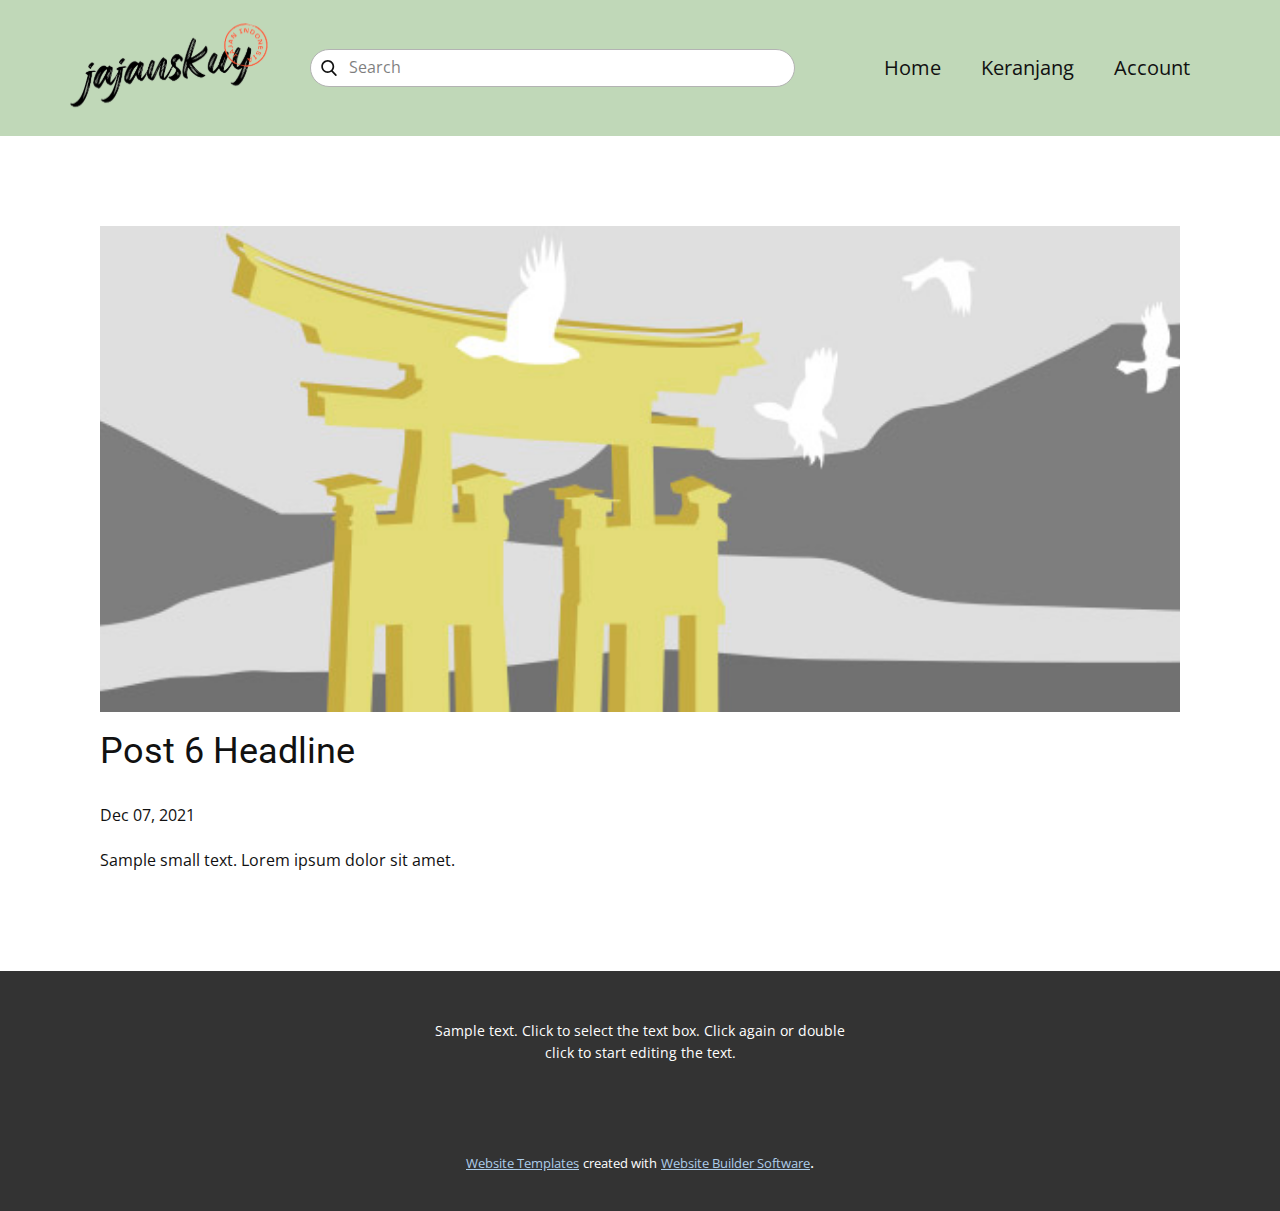
<file: blog/post-5.html>
<!doctype html>
<html style="font-size: 16px;"><head>
    <meta name="viewport" content="width=device-width, initial-scale=1.0">
    <meta charset="utf-8">
    <meta name="keywords" content="Post 1 Headline">
    <meta name="description" content="">
    <meta name="page_type" content="np-template-header-footer-from-plugin">
    <title>Post 6 Headline</title>
    <link rel="stylesheet" href="../nicepage.css" media="screen">
<link rel="stylesheet" href="../Post-Template.css" media="screen">
    <script class="u-script" type="text/javascript" src="../jquery.js" defer=""></script>
    <script class="u-script" type="text/javascript" src="../nicepage.js" defer=""></script>
    <meta name="generator" content="Nicepage 4.0.3, nicepage.com">
    <link id="u-theme-google-font" rel="stylesheet" href="https://fonts.googleapis.com/css?family=Roboto:100,100i,300,300i,400,400i,500,500i,700,700i,900,900i|Open+Sans:300,300i,400,400i,600,600i,700,700i,800,800i">
    
    
    <script type="application/ld+json">{
		"@context": "http://schema.org",
		"@type": "Organization",
		"name": "",
		"logo": "images/2.svg"
}</script>
    <meta name="theme-color" content="#478ac9">
  </head>
  <body class="u-body"><header class="u-clearfix u-custom-color-1 u-header u-sticky u-sticky-be63 u-header" id="sec-8e91"><div class="u-clearfix u-sheet u-sheet-1">
        <a href="https://nicepage.com" class="u-image u-logo u-image-1" data-image-width="150" data-image-height="68">
          <img src="../images/2.svg" class="u-logo-image u-logo-image-1">
        </a>
        <nav class="u-menu u-menu-dropdown u-offcanvas u-menu-1">
          <div class="menu-collapse" style="font-size: 1.25rem; letter-spacing: 0px;">
            <a class="u-button-style u-custom-left-right-menu-spacing u-custom-padding-bottom u-custom-text-active-color u-custom-top-bottom-menu-spacing u-nav-link u-text-active-palette-1-base u-text-hover-palette-2-base" href="#">
              <svg><use xmlns:xlink="http://www.w3.org/1999/xlink" xlink:href="#menu-hamburger"></use></svg>
              <svg version="1.1" xmlns="http://www.w3.org/2000/svg" xmlns:xlink="http://www.w3.org/1999/xlink"><defs><symbol id="menu-hamburger" viewBox="0 0 16 16" style="width: 16px; height: 16px;"><rect y="1" width="16" height="2"></rect><rect y="7" width="16" height="2"></rect><rect y="13" width="16" height="2"></rect>
</symbol>
</defs></svg>
            </a>
          </div>
          <div class="u-custom-menu u-nav-container">
            <ul class="u-nav u-unstyled u-nav-1"><li class="u-nav-item"><a class="u-button-style u-nav-link u-text-active-white u-text-hover-palette-2-base" href="../Home.html" style="padding: 10px 20px;">Home</a>
</li><li class="u-nav-item"><a class="u-button-style u-nav-link u-text-active-white u-text-hover-palette-2-base" style="padding: 10px 20px;">Keranjang</a>
</li><li class="u-nav-item"><a class="u-button-style u-nav-link u-text-active-white u-text-hover-palette-2-base" href="../Account.html" style="padding: 10px 20px;">Account</a><div class="u-nav-popup"><ul class="u-h-spacing-20 u-nav u-unstyled u-v-spacing-10 u-nav-2"><li class="u-nav-item"><a class="u-button-style u-nav-link u-white" href="../Sign-Up.html">Sign Up</a>
</li></ul>
</div>
</li></ul>
          </div>
          <div class="u-custom-menu u-nav-container-collapse">
            <div class="u-black u-container-style u-inner-container-layout u-opacity u-opacity-95 u-sidenav">
              <div class="u-inner-container-layout u-sidenav-overflow">
                <div class="u-menu-close"></div>
                <ul class="u-align-center u-nav u-popupmenu-items u-unstyled u-nav-3"><li class="u-nav-item"><a class="u-button-style u-nav-link" href="../Home.html" style="padding: 10px 20px;">Home</a>
</li><li class="u-nav-item"><a class="u-button-style u-nav-link" style="padding: 10px 20px;">Keranjang</a>
</li><li class="u-nav-item"><a class="u-button-style u-nav-link" href="../Account.html" style="padding: 10px 20px;">Account</a><div class="u-nav-popup"><ul class="u-h-spacing-20 u-nav u-unstyled u-v-spacing-10 u-nav-4"><li class="u-nav-item"><a class="u-button-style u-nav-link" href="../Sign-Up.html">Sign Up</a>
</li></ul>
</div>
</li></ul>
              </div>
            </div>
            <div class="u-black u-menu-overlay u-opacity u-opacity-70"></div>
          </div>
        </nav>
        <form action="#" method="get" class="u-border-1 u-border-grey-30 u-radius-20 u-search u-search-left u-white u-search-1">
          <button class="u-search-button" type="submit">
            <span class="u-search-icon u-spacing-10">
              <svg class="u-svg-link" preserveAspectRatio="xMidYMin slice" viewBox="0 0 56.966 56.966"><use xmlns:xlink="http://www.w3.org/1999/xlink" xlink:href="#svg-4ac2"></use></svg>
              <svg xmlns="http://www.w3.org/2000/svg" xmlns:xlink="http://www.w3.org/1999/xlink" version="1.1" id="svg-4ac2" x="0px" y="0px" viewBox="0 0 56.966 56.966" style="enable-background:new 0 0 56.966 56.966;" xml:space="preserve" class="u-svg-content"><path d="M55.146,51.887L41.588,37.786c3.486-4.144,5.396-9.358,5.396-14.786c0-12.682-10.318-23-23-23s-23,10.318-23,23  s10.318,23,23,23c4.761,0,9.298-1.436,13.177-4.162l13.661,14.208c0.571,0.593,1.339,0.92,2.162,0.92  c0.779,0,1.518-0.297,2.079-0.837C56.255,54.982,56.293,53.08,55.146,51.887z M23.984,6c9.374,0,17,7.626,17,17s-7.626,17-17,17  s-17-7.626-17-17S14.61,6,23.984,6z"></path></svg>
            </span>
          </button>
          <input class="u-search-input" type="search" name="search" value="" placeholder="Search">
        </form>
      </div><style class="u-sticky-style" data-style-id="be63">.u-sticky-fixed.u-sticky-be63:before, .u-body.u-sticky-fixed .u-sticky-be63:before {
border-color: #404040 !important; border-width: 2px !important; borders: top right bottom left !important
}</style></header>
    <section class="u-align-center u-clearfix u-section-1" id="sec-8234">
      <div class="u-clearfix u-sheet u-valign-middle-md u-valign-middle-sm u-valign-middle-xs u-sheet-1"><!--post_details--><!--post_details_options_json--><!--{"source":""}--><!--/post_details_options_json--><!--blog_post-->
        <div class="u-container-style u-expanded-width u-post-details u-post-details-1">
          <div class="u-container-layout u-valign-middle u-container-layout-1"><!--blog_post_image-->
            <img alt="" class="u-blog-control u-expanded-width u-image u-image-default u-image-1" src="[data-uri]"><!--/blog_post_image--><!--blog_post_header-->
            <h2 class="u-blog-control u-text u-text-1">Post 6 Headline</h2><!--/blog_post_header--><!--blog_post_metadata-->
            <div class="u-blog-control u-metadata u-metadata-1"><!--blog_post_metadata_date-->
              <span class="u-meta-date u-meta-icon">Dec 07, 2021</span><!--/blog_post_metadata_date--><!--blog_post_metadata_category-->
              <!--/blog_post_metadata_category--><!--blog_post_metadata_comments-->
              <!--/blog_post_metadata_comments-->
            </div><!--/blog_post_metadata--><!--blog_post_content-->
            <div class="u-align-justify u-blog-control u-post-content u-text u-text-2 fr-view">
  Sample small text. Lorem ipsum dolor sit amet.
  </div><!--/blog_post_content-->
          </div>
        </div><!--/blog_post--><!--/post_details-->
      </div>
    </section>
    
    
    <footer class="u-align-center u-clearfix u-footer u-grey-80 u-footer" id="sec-7a5f"><div class="u-clearfix u-sheet u-sheet-1">
        <p class="u-small-text u-text u-text-variant u-text-1">Sample text. Click to select the text box. Click again or double click to start editing the text.</p>
      </div></footer>
    <section class="u-backlink u-clearfix u-grey-80">
      <a class="u-link" href="https://nicepage.com/website-templates" target="_blank">
        <span>Website Templates</span>
      </a>
      <p class="u-text">
        <span>created with</span>
      </p>
      <a class="u-link" href="" target="_blank">
        <span>Website Builder Software</span>
      </a>. 
    </section>
  
</body></html>
</file>
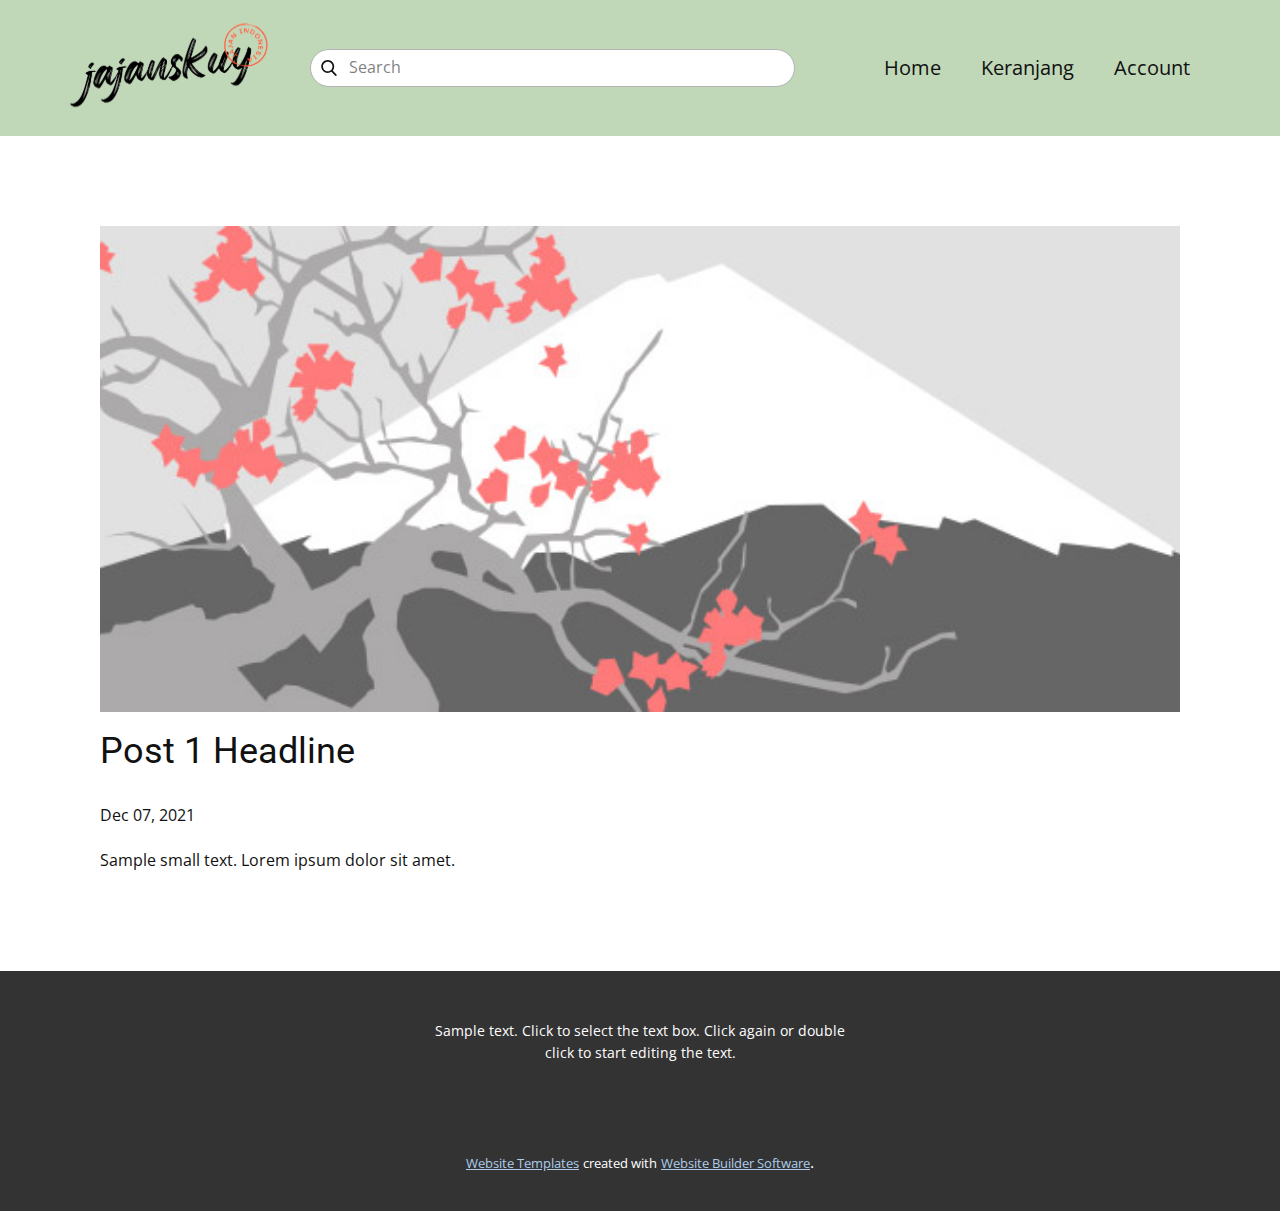
<file: blog/post.html>
<!doctype html>
<html style="font-size: 16px;"><head>
    <meta name="viewport" content="width=device-width, initial-scale=1.0">
    <meta charset="utf-8">
    <meta name="keywords" content="Post 1 Headline">
    <meta name="description" content="">
    <meta name="page_type" content="np-template-header-footer-from-plugin">
    <title>Post 1 Headline</title>
    <link rel="stylesheet" href="../nicepage.css" media="screen">
<link rel="stylesheet" href="../Post-Template.css" media="screen">
    <script class="u-script" type="text/javascript" src="../jquery.js" defer=""></script>
    <script class="u-script" type="text/javascript" src="../nicepage.js" defer=""></script>
    <meta name="generator" content="Nicepage 4.0.3, nicepage.com">
    <link id="u-theme-google-font" rel="stylesheet" href="https://fonts.googleapis.com/css?family=Roboto:100,100i,300,300i,400,400i,500,500i,700,700i,900,900i|Open+Sans:300,300i,400,400i,600,600i,700,700i,800,800i">
    
    
    <script type="application/ld+json">{
		"@context": "http://schema.org",
		"@type": "Organization",
		"name": "",
		"logo": "images/2.svg"
}</script>
    <meta name="theme-color" content="#478ac9">
  </head>
  <body class="u-body"><header class="u-clearfix u-custom-color-1 u-header u-sticky u-sticky-be63 u-header" id="sec-8e91"><div class="u-clearfix u-sheet u-sheet-1">
        <a href="https://nicepage.com" class="u-image u-logo u-image-1" data-image-width="150" data-image-height="68">
          <img src="../images/2.svg" class="u-logo-image u-logo-image-1">
        </a>
        <nav class="u-menu u-menu-dropdown u-offcanvas u-menu-1">
          <div class="menu-collapse" style="font-size: 1.25rem; letter-spacing: 0px;">
            <a class="u-button-style u-custom-left-right-menu-spacing u-custom-padding-bottom u-custom-text-active-color u-custom-top-bottom-menu-spacing u-nav-link u-text-active-palette-1-base u-text-hover-palette-2-base" href="#">
              <svg><use xmlns:xlink="http://www.w3.org/1999/xlink" xlink:href="#menu-hamburger"></use></svg>
              <svg version="1.1" xmlns="http://www.w3.org/2000/svg" xmlns:xlink="http://www.w3.org/1999/xlink"><defs><symbol id="menu-hamburger" viewBox="0 0 16 16" style="width: 16px; height: 16px;"><rect y="1" width="16" height="2"></rect><rect y="7" width="16" height="2"></rect><rect y="13" width="16" height="2"></rect>
</symbol>
</defs></svg>
            </a>
          </div>
          <div class="u-custom-menu u-nav-container">
            <ul class="u-nav u-unstyled u-nav-1"><li class="u-nav-item"><a class="u-button-style u-nav-link u-text-active-white u-text-hover-palette-2-base" href="../Home.html" style="padding: 10px 20px;">Home</a>
</li><li class="u-nav-item"><a class="u-button-style u-nav-link u-text-active-white u-text-hover-palette-2-base" style="padding: 10px 20px;">Keranjang</a>
</li><li class="u-nav-item"><a class="u-button-style u-nav-link u-text-active-white u-text-hover-palette-2-base" href="../Account.html" style="padding: 10px 20px;">Account</a><div class="u-nav-popup"><ul class="u-h-spacing-20 u-nav u-unstyled u-v-spacing-10 u-nav-2"><li class="u-nav-item"><a class="u-button-style u-nav-link u-white" href="../Sign-Up.html">Sign Up</a>
</li></ul>
</div>
</li></ul>
          </div>
          <div class="u-custom-menu u-nav-container-collapse">
            <div class="u-black u-container-style u-inner-container-layout u-opacity u-opacity-95 u-sidenav">
              <div class="u-inner-container-layout u-sidenav-overflow">
                <div class="u-menu-close"></div>
                <ul class="u-align-center u-nav u-popupmenu-items u-unstyled u-nav-3"><li class="u-nav-item"><a class="u-button-style u-nav-link" href="../Home.html" style="padding: 10px 20px;">Home</a>
</li><li class="u-nav-item"><a class="u-button-style u-nav-link" style="padding: 10px 20px;">Keranjang</a>
</li><li class="u-nav-item"><a class="u-button-style u-nav-link" href="../Account.html" style="padding: 10px 20px;">Account</a><div class="u-nav-popup"><ul class="u-h-spacing-20 u-nav u-unstyled u-v-spacing-10 u-nav-4"><li class="u-nav-item"><a class="u-button-style u-nav-link" href="../Sign-Up.html">Sign Up</a>
</li></ul>
</div>
</li></ul>
              </div>
            </div>
            <div class="u-black u-menu-overlay u-opacity u-opacity-70"></div>
          </div>
        </nav>
        <form action="#" method="get" class="u-border-1 u-border-grey-30 u-radius-20 u-search u-search-left u-white u-search-1">
          <button class="u-search-button" type="submit">
            <span class="u-search-icon u-spacing-10">
              <svg class="u-svg-link" preserveAspectRatio="xMidYMin slice" viewBox="0 0 56.966 56.966"><use xmlns:xlink="http://www.w3.org/1999/xlink" xlink:href="#svg-4ac2"></use></svg>
              <svg xmlns="http://www.w3.org/2000/svg" xmlns:xlink="http://www.w3.org/1999/xlink" version="1.1" id="svg-4ac2" x="0px" y="0px" viewBox="0 0 56.966 56.966" style="enable-background:new 0 0 56.966 56.966;" xml:space="preserve" class="u-svg-content"><path d="M55.146,51.887L41.588,37.786c3.486-4.144,5.396-9.358,5.396-14.786c0-12.682-10.318-23-23-23s-23,10.318-23,23  s10.318,23,23,23c4.761,0,9.298-1.436,13.177-4.162l13.661,14.208c0.571,0.593,1.339,0.92,2.162,0.92  c0.779,0,1.518-0.297,2.079-0.837C56.255,54.982,56.293,53.08,55.146,51.887z M23.984,6c9.374,0,17,7.626,17,17s-7.626,17-17,17  s-17-7.626-17-17S14.61,6,23.984,6z"></path></svg>
            </span>
          </button>
          <input class="u-search-input" type="search" name="search" value="" placeholder="Search">
        </form>
      </div><style class="u-sticky-style" data-style-id="be63">.u-sticky-fixed.u-sticky-be63:before, .u-body.u-sticky-fixed .u-sticky-be63:before {
border-color: #404040 !important; border-width: 2px !important; borders: top right bottom left !important
}</style></header>
    <section class="u-align-center u-clearfix u-section-1" id="sec-8234">
      <div class="u-clearfix u-sheet u-valign-middle-md u-valign-middle-sm u-valign-middle-xs u-sheet-1"><!--post_details--><!--post_details_options_json--><!--{"source":""}--><!--/post_details_options_json--><!--blog_post-->
        <div class="u-container-style u-expanded-width u-post-details u-post-details-1">
          <div class="u-container-layout u-valign-middle u-container-layout-1"><!--blog_post_image-->
            <img alt="" class="u-blog-control u-expanded-width u-image u-image-default u-image-1" src="[data-uri]"><!--/blog_post_image--><!--blog_post_header-->
            <h2 class="u-blog-control u-text u-text-1">Post 1 Headline</h2><!--/blog_post_header--><!--blog_post_metadata-->
            <div class="u-blog-control u-metadata u-metadata-1"><!--blog_post_metadata_date-->
              <span class="u-meta-date u-meta-icon">Dec 07, 2021</span><!--/blog_post_metadata_date--><!--blog_post_metadata_category-->
              <!--/blog_post_metadata_category--><!--blog_post_metadata_comments-->
              <!--/blog_post_metadata_comments-->
            </div><!--/blog_post_metadata--><!--blog_post_content-->
            <div class="u-align-justify u-blog-control u-post-content u-text u-text-2 fr-view">
  Sample small text. Lorem ipsum dolor sit amet.
  </div><!--/blog_post_content-->
          </div>
        </div><!--/blog_post--><!--/post_details-->
      </div>
    </section>
    
    
    <footer class="u-align-center u-clearfix u-footer u-grey-80 u-footer" id="sec-7a5f"><div class="u-clearfix u-sheet u-sheet-1">
        <p class="u-small-text u-text u-text-variant u-text-1">Sample text. Click to select the text box. Click again or double click to start editing the text.</p>
      </div></footer>
    <section class="u-backlink u-clearfix u-grey-80">
      <a class="u-link" href="https://nicepage.com/website-templates" target="_blank">
        <span>Website Templates</span>
      </a>
      <p class="u-text">
        <span>created with</span>
      </p>
      <a class="u-link" href="" target="_blank">
        <span>Website Builder Software</span>
      </a>. 
    </section>
  
</body></html>
</file>
